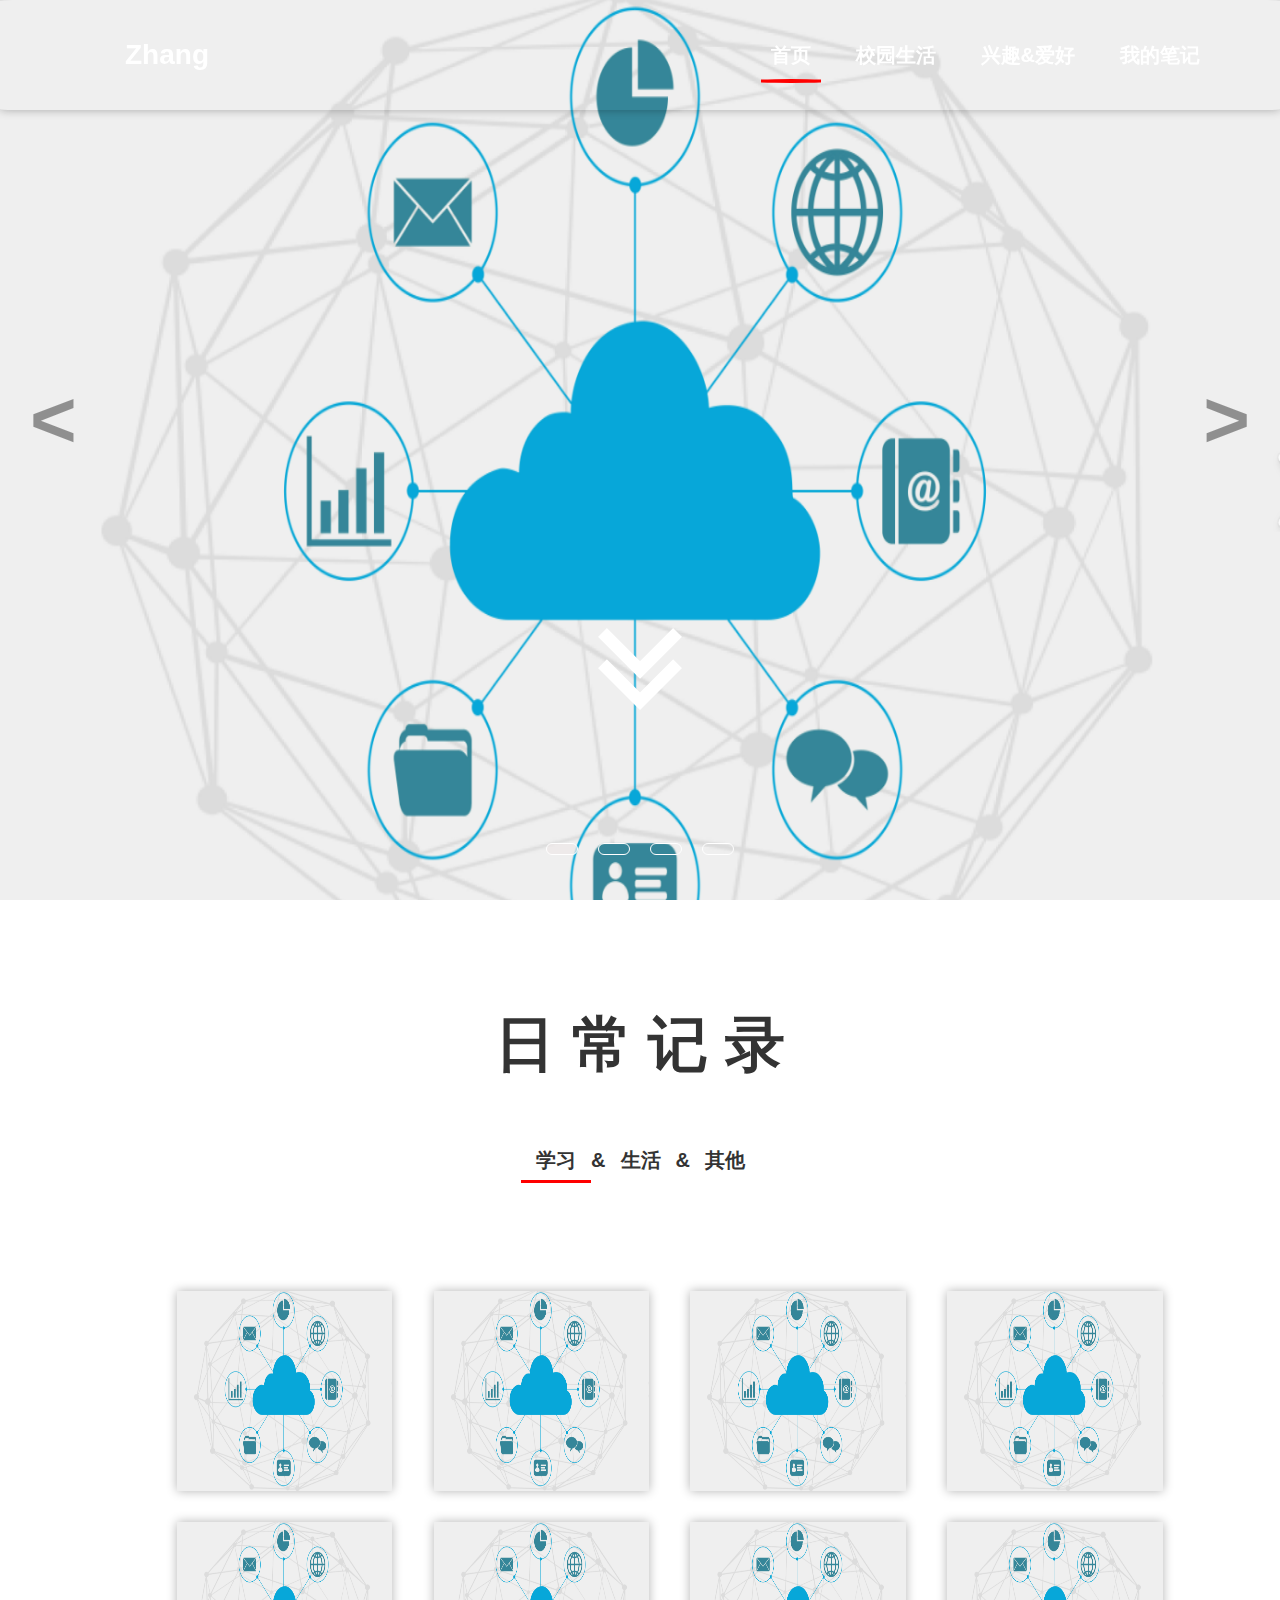
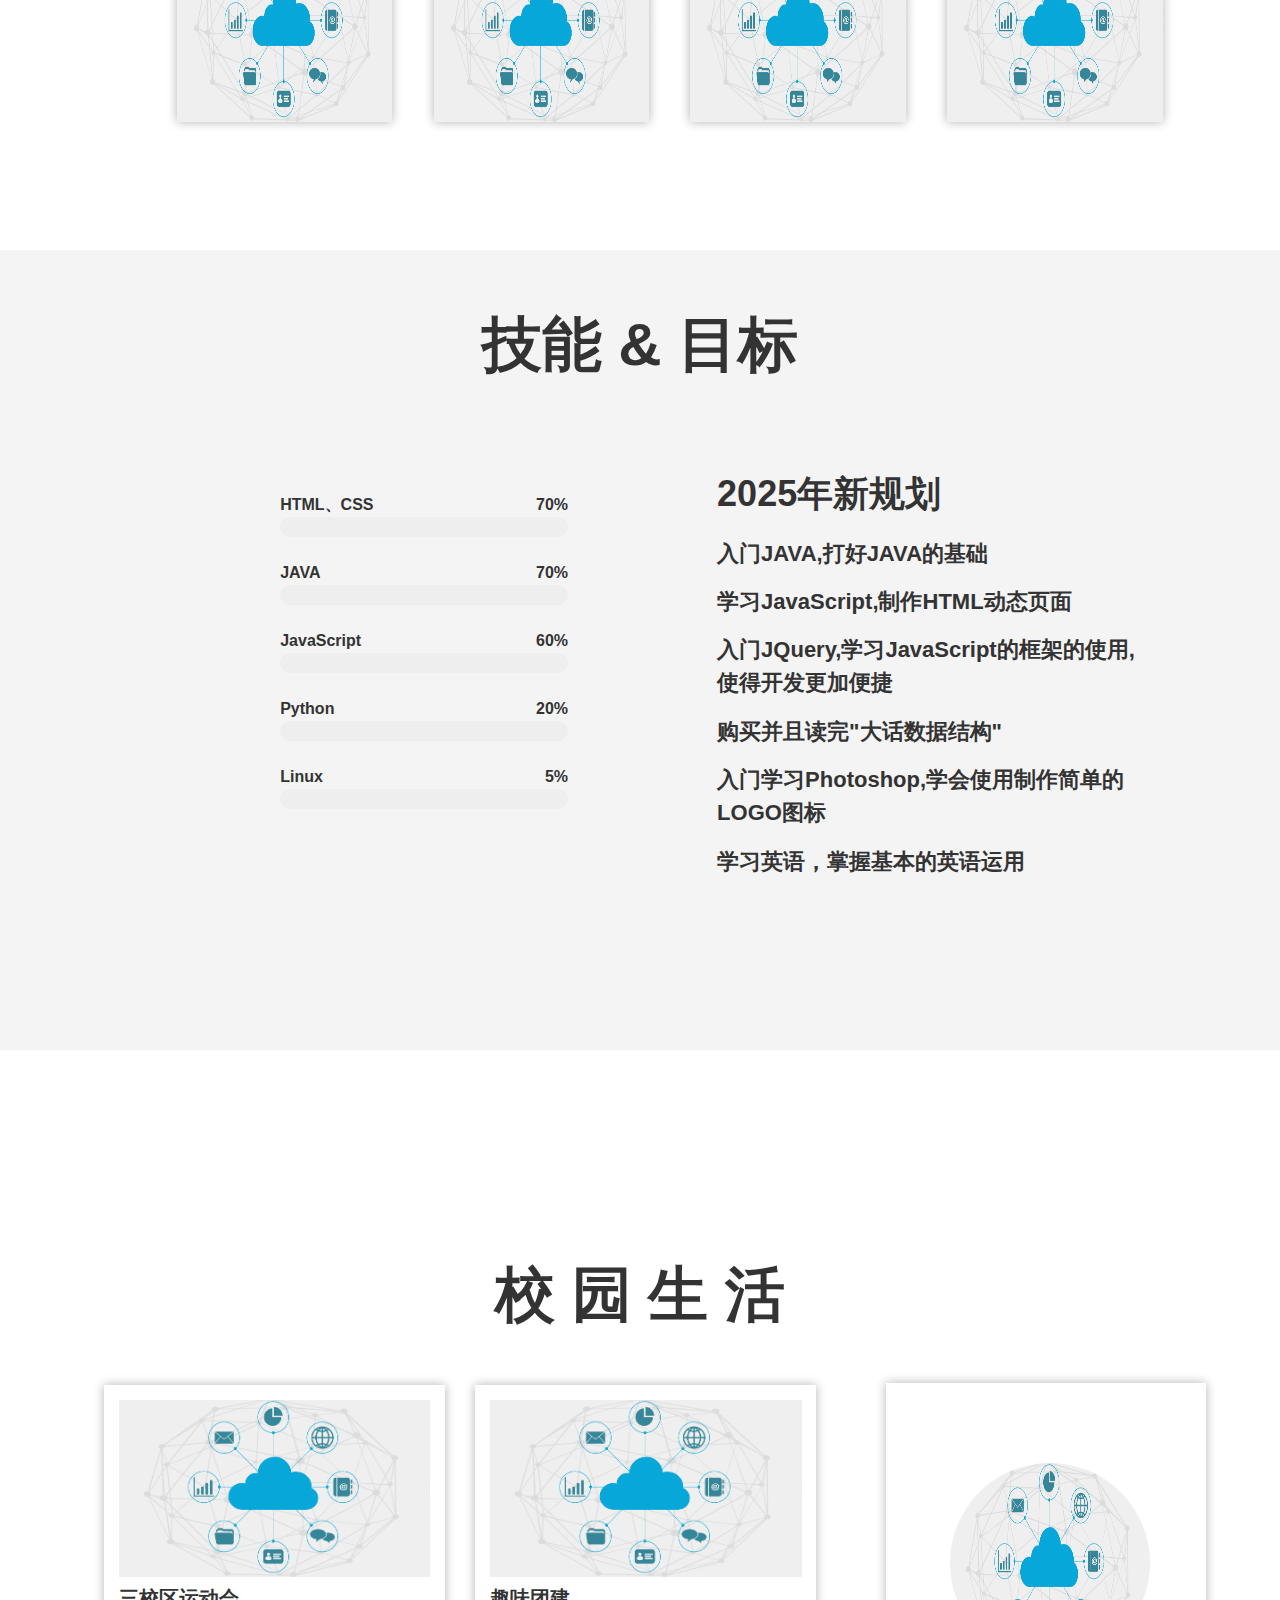
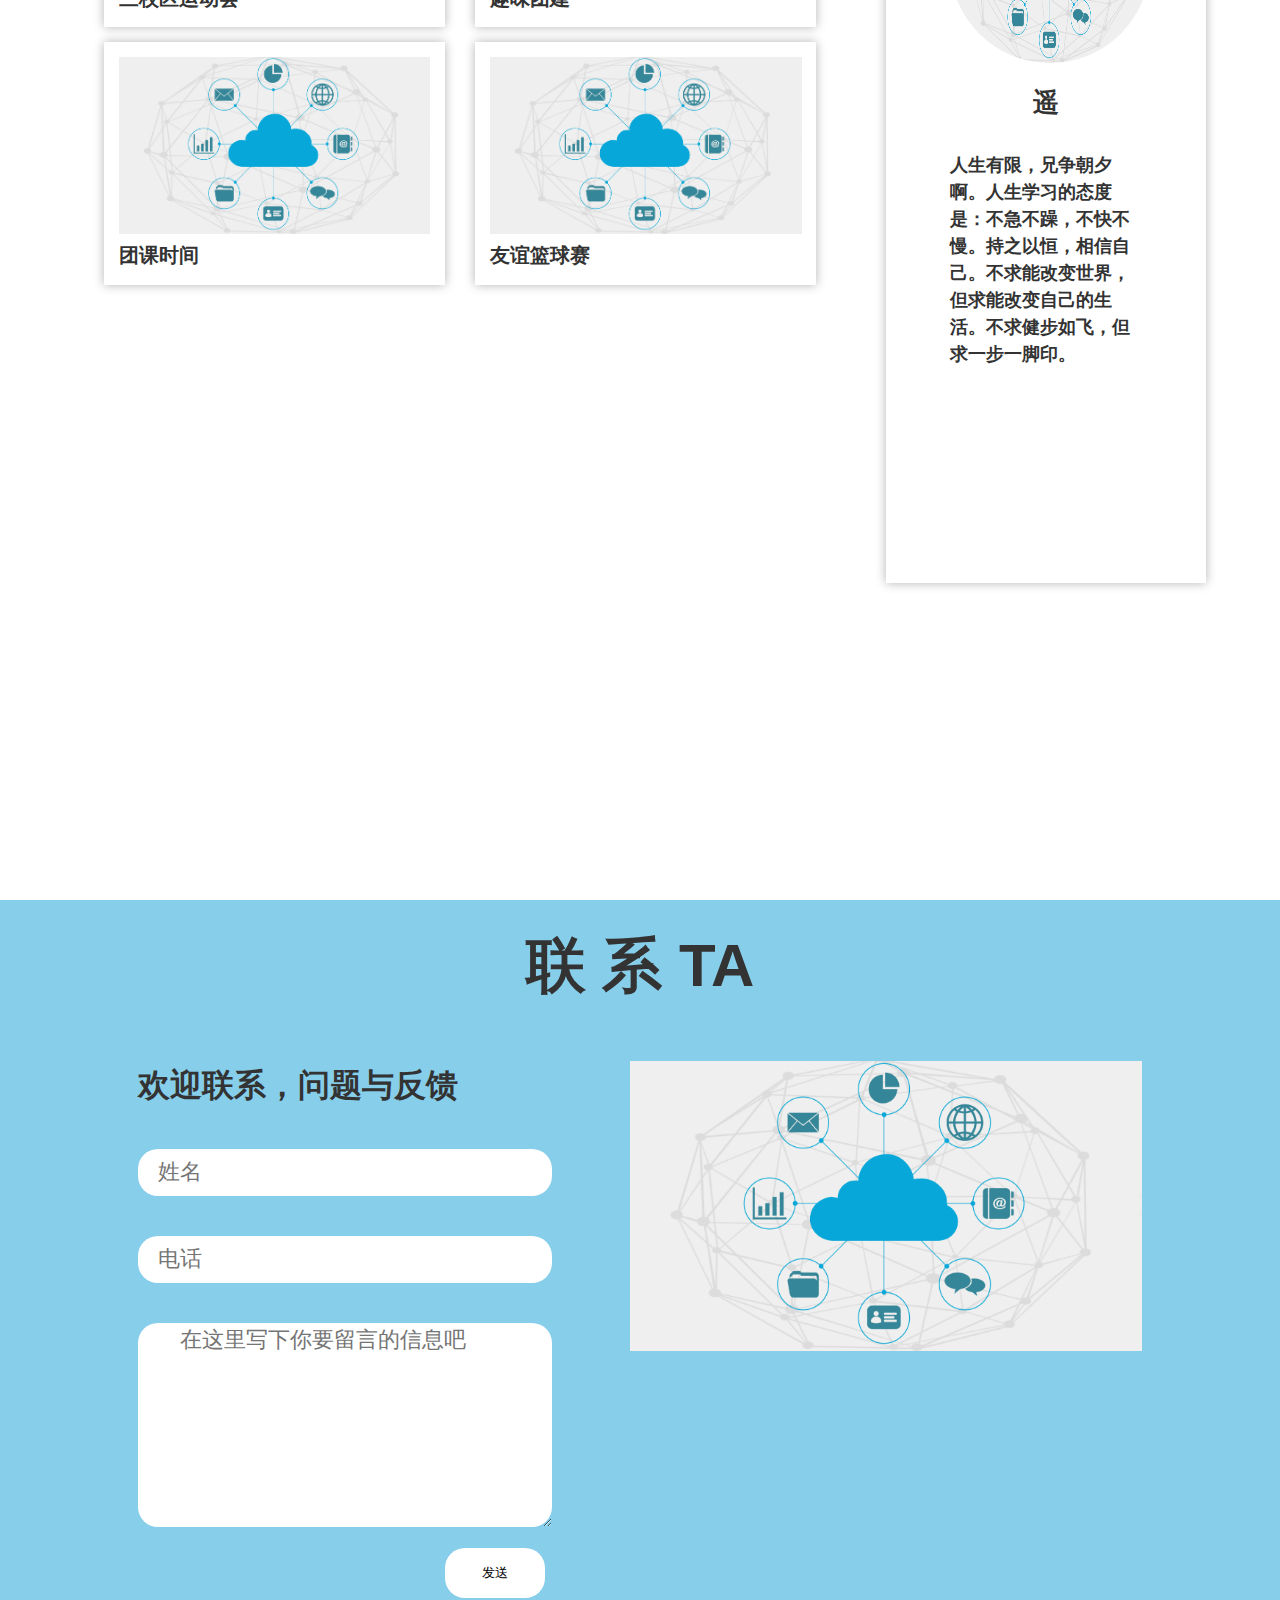
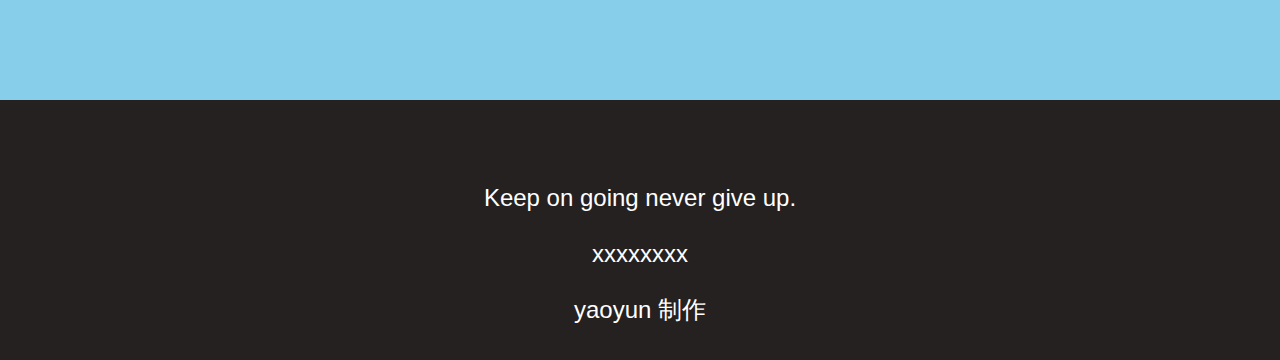
<file: index.html>
<!DOCTYPE html>
<html lang="en">

<head>
    <meta charset="UTF-8">
    <meta http-equiv="X-UA-Compatible" content="IE=edge">
    <meta name="viewport" content="width=device-width, initial-scale=1.0">
    <!-- 引入重置样式表 -->
    <link rel="stylesheet" href="./css/reset.css">
    <!-- 引入公共的样式表 -->
    <link rel="stylesheet" href="./css/base.css">
    <!-- 引入当前页面的样式表 -->
    <link rel="stylesheet" href="./css/index.css">
    <title>个人博客</title>

    <link rel="icon" href="./favicon.ico">

</head>

<body>


    <!-- 头部导航栏 -->
    <div class="topbar-wrapper">
        <div class="topbar clearfix">

            <!-- 左侧文字logo -->
            <div class="logo">
                <h1 id="logotitle">Zhang</h1>
            </div>

            <!-- 右侧菜单 -->
            <ul class="right-menu" id="right-menu">
                <li><a class="ap" href="#">首页
                        <p class="active"></p>
                    </a>
                </li>
                <li><a href="./schoolLife.html" class="ap">校园生活</a>
                    <p></p>
                </li>
                <li><a href="./interest.html" class="ap">兴趣&爱好</a>
                    <p></p>
                </li>
                <li><a href="./notes.html" class="ap">我的笔记</a>
                    <p></p>
                </li>
            </ul>

        </div>

    </div>

    <!-- 轮播图 -->
    <!-- top_img banner -->
    <div id="banner">
        <div id="showdiv">
            <img src="img/1.jpg" class="bk_img" />
            <img src="img/1.jpg" class="bk_img" />
            <img src="img/1.jpg" class="bk_img" />
            <img src="img/1.jpg" class="bk_img" />
        </div>

        <p class="left">
            < </p>
                <p class="right"> > </p>
                <ul>
                    <li class="li_bk"></li>
                    <li></li>
                    <li></li>
                    <li></li>

                </ul>

                <!-- 导航箭头 -->
                <div class="down">
                </div>
    </div>


    <!-- 日常记录 -->
    <div class="about-me w">
        <h2>日 常 记 录</h2>
        <ul id="tab" class="clearfix">
            <li id="tab1" class="line-active" value="1">学习</li>
            <li style="width: auto;">&</li>
            <li id="tab2" value="2">生活</li>
            <li style="width: auto;">&</li>
            <li id="tab3" value="3">其他</li>
        </ul>

        <div id="container">
            <div id="content1">
                <ul class="imgs">
                    <li><a href="./schoolLife.html"><img src="img/1.jpg" alt="" srcset=""></a></li>
                    <li><a href="./schoolLife.html"><img src="img/1.jpg" alt="" srcset=""></a></li>
                    <li><a href="./schoolLife.html"><img src="img/1.jpg" alt="" srcset=""></a></li>
                    <li><a href="./schoolLife.html"><img src="img/1.jpg"alt="" srcset=""></a></li>
                    <li><a href="./schoolLife.html"><img src="img/1.jpg" alt="" srcset=""></a></li>
                    <li><a href="./schoolLife.html"><img src="img/1.jpg" alt="" srcset=""></a></li>
                    <li><a href="./schoolLife.html"><img src="img/1.jpg" alt="" srcset=""></a></li>
                    <li><a href="./schoolLife.html"><img src="img/1.jpg" alt="" srcset=""></a></li>
                </ul>
            </div>
            <div id="content2" style="display: none">
                <ul class="imgs">
                    <li><a href="./schoolLife.html"><img src="img/1.jpg" alt="" srcset=""></a></li>
                    <li><a href="./schoolLife.html"><img src="img/1.jpg" alt="" srcset=""></a></li>
                    <li><a href="./schoolLife.html"><img src="img/1.jpg" alt="" srcset=""></a></li>
                    <li><a href="./schoolLife.html"><img src="img/1.jpg" alt="" srcset=""></a></li>
                    <li><a href="./schoolLife.html"><img src="img/1.jpg" alt="" srcset=""></a></li>
                    <li><a href="./schoolLife.html"><img src="img/1.jpg" alt="" srcset=""></a></li>
                    <li><a href="./schoolLife.html"><img src="img/1.jpg" alt="" srcset=""></a></li>
                    <li><a href="./schoolLife.html"><img src="img/1.jpg" alt="" srcset=""></a></li>
                </ul>
            </div>
            <div id="content3" style="display: none">
                <ul class="imgs">
                    <li><a href="./schoolLife.html"><img src="img/1.jpg" alt="" srcset=""></a></li>
                    <li><a href="./schoolLife.html"><img src="img/1.jpg" alt="" srcset=""></a></li>
                    <li><a href="./schoolLife.html"><img src="img/1.jpg" alt="" srcset=""></a></li>
                    <li><a href="./schoolLife.html"><img src="img/1.jpg" alt="" srcset=""></a></li>
                    <li><a href="./schoolLife.html"><img src="img/1.jpg" alt="" srcset=""></a></li>
                    <li><a href="./schoolLife.html"><img src="img/1.jpg" alt="" srcset=""></a></li>
                    <li><a href="./schoolLife.html"><img src="img/1.jpg" alt="" srcset=""></a></li>
                    <li><a href="./schoolLife.html"><img src="img/1.jpg" alt="" srcset=""></a></li>
                </ul>
            </div>
        </div>

    </div>

    <!-- 技能与目标 -->

    <div class="Skills-and-Goals w clearfix">
        <h2>技能 & 目标</h2>

        <!-- 技能区 -->
        <div class="Skills">
            <ul>
                <li>
                    <div class="skill-info">
                        <span>HTML、CSS</span>
                        <span>70%</span>
                    </div>
                    <div class="g-container">
                        <div class="g-progress g-progress1"></div>
                    </div>
                </li>
                <li>
                    <div class="skill-info">
                        <span>JAVA</span>
                        <span>70%</span>
                    </div>
                    <div class="g-container">
                        <div class="g-progress g-progress2"></div>
                    </div>
                </li>
                <li>
                    <div class="skill-info">
                        <span>JavaScript</span>
                        <span>60%</span>
                    </div>
                    <div class="g-container">
                        <div class="g-progress g-progress3"></div>
                    </div>
                </li>
                <li>
                    <div class="skill-info">
                        <span>Python</span>
                        <span>20%</span>
                    </div>
                    <div class="g-container">
                        <div class="g-progress g-progress4"></div>
                    </div>
                </li>
                <li>
                    <div class="skill-info">
                        <span>Linux</span>
                        <span>5%</span>
                    </div>
                    <div class="g-container">
                        <div class="g-progress g-progress5"></div>
                    </div>
                </li>
            </ul>
        </div>

        <!-- 规划区 -->
        <div class="Goals">

            <h3>2025年新规划</h3>

            <p>入门JAVA,打好JAVA的基础</p>
            <p>学习JavaScript,制作HTML动态页面</p>
            <p>入门JQuery,学习JavaScript的框架的使用,使得开发更加便捷</p>
            <p>购买并且读完"大话数据结构"</p>
            <p>入门学习Photoshop,学会使用制作简单的LOGO图标</p>
            <p>学习英语，掌握基本的英语运用</p>
        </div>
    </div>


    <!-- 学校生活 -->
    <div class="School-Life w">
        <h2>校 园 生 活</h2>

        <!-- 左侧展示 -->
        <div class="left">
            <ul class="clearfix">
                <li><a href="./schoolLife.html">
                        <div class="left-img">
                            <img style="width: 100%;" src="img/1.jpg" alt="" srcset="">
                        </div>
                        <div class="left-info">
                            <h4>三校区运动会 </h4>
                        </div>
                    </a></li>

                <li><a href="./schoolLife.html">
                        <div class="left-img">
                            <img style="width: 100%;" src="img/1.jpg" alt="" srcset="">
                        </div>
                        <div class="left-info">
                            <h4>趣味团建 </h4>
                        </div>
                    </a></li>

                <li><a href="./schoolLife.html">
                        <div class="left-img">
                            <img style="width: 100%;" src="img/1.jpg" alt="" srcset="">
                        </div>
                        <div class="left-info">
                            <h4>团课时间 </h4>
                        </div>
                    </a></li>

                <li><a href="./schoolLife.html">
                        <div class="left-img">
                            <img style="width: 100%;" src="img/1.jpg" alt="" srcset="">
                        </div>
                        <div class="left-info">
                            <h4>友谊篮球赛 </h4>
                        </div>
                    </a></li>
            </ul>
        </div>

        <!-- 右侧展示 -->
        <div class="right">
            <!-- 个人信息 -->
            <div class="info">
                <div class="img">
                    <img src="img/1.jpg" alt="">
                </div>

                <div class="desc">

                    <h4>遥 </h4>
                    <p>人生有限，兄争朝夕啊。人生学习的态度是：不急不躁，不快不慢。持之以恒，相信自己。不求能改变世界，但求能改变自己的生活。不求健步如飞，但求一步一脚印。</p>
                </div>

            </div>


        </div>
    </div>

    <!-- 底部 -->

    <div class="footer w">
        <h2>联 系 TA</h2>
        <div class="left">

            <h4>
                欢迎联系，问题与反馈
            </h4>

            <input id="name" placeholder="   姓名">
            <input id="phone" placeholder="   电话">

            <textarea name="" id="txt" cols="20" rows="8" placeholder="   在这里写下你要留言的信息吧"></textarea>

            <button style=" cursor: pointer;" type="submit" onclick="submit()">发送</button>



            <div>

            </div>
        </div>


        <div class="right">
            <img src="img/1.jpg" alt="">
        </div>





    </div>

    <!-- 版权 -->
    <div class="banquan">

        <p>Keep on going never give up.</p>
        <p>xxxxxxxx</p>
        <p>yaoyun 制作</p>



    </div>


    <script type="text/javascript" src="js/jquery-1.10.1.js"></script>
    <script type="text/javascript" src="js/banner.js"></script>
    <script type="text/javascript" src="js/aboutMe.js"></script>
    <script type="text/javascript" src="js/Skills.js"></script>
    <script type="text/javascript" src="js/topbar.js"></script>

    <script>
        // 提交反馈事件
        function submit() {
            var name = $("#name").val()
            var phone = $("#phone").val()
            var txt = $("#txt").val()

            if (!name) {
                alert("请输入姓名")
                return
            }
            if (!phone) {
                alert("请输入手机号")
                return

            }
            if (!txt) {
                alert("请输入反馈内容")
                return

            }

            alert("提交成功，感谢您的反馈")
            return false
        }
    </script>

</body>

</html>
</file>
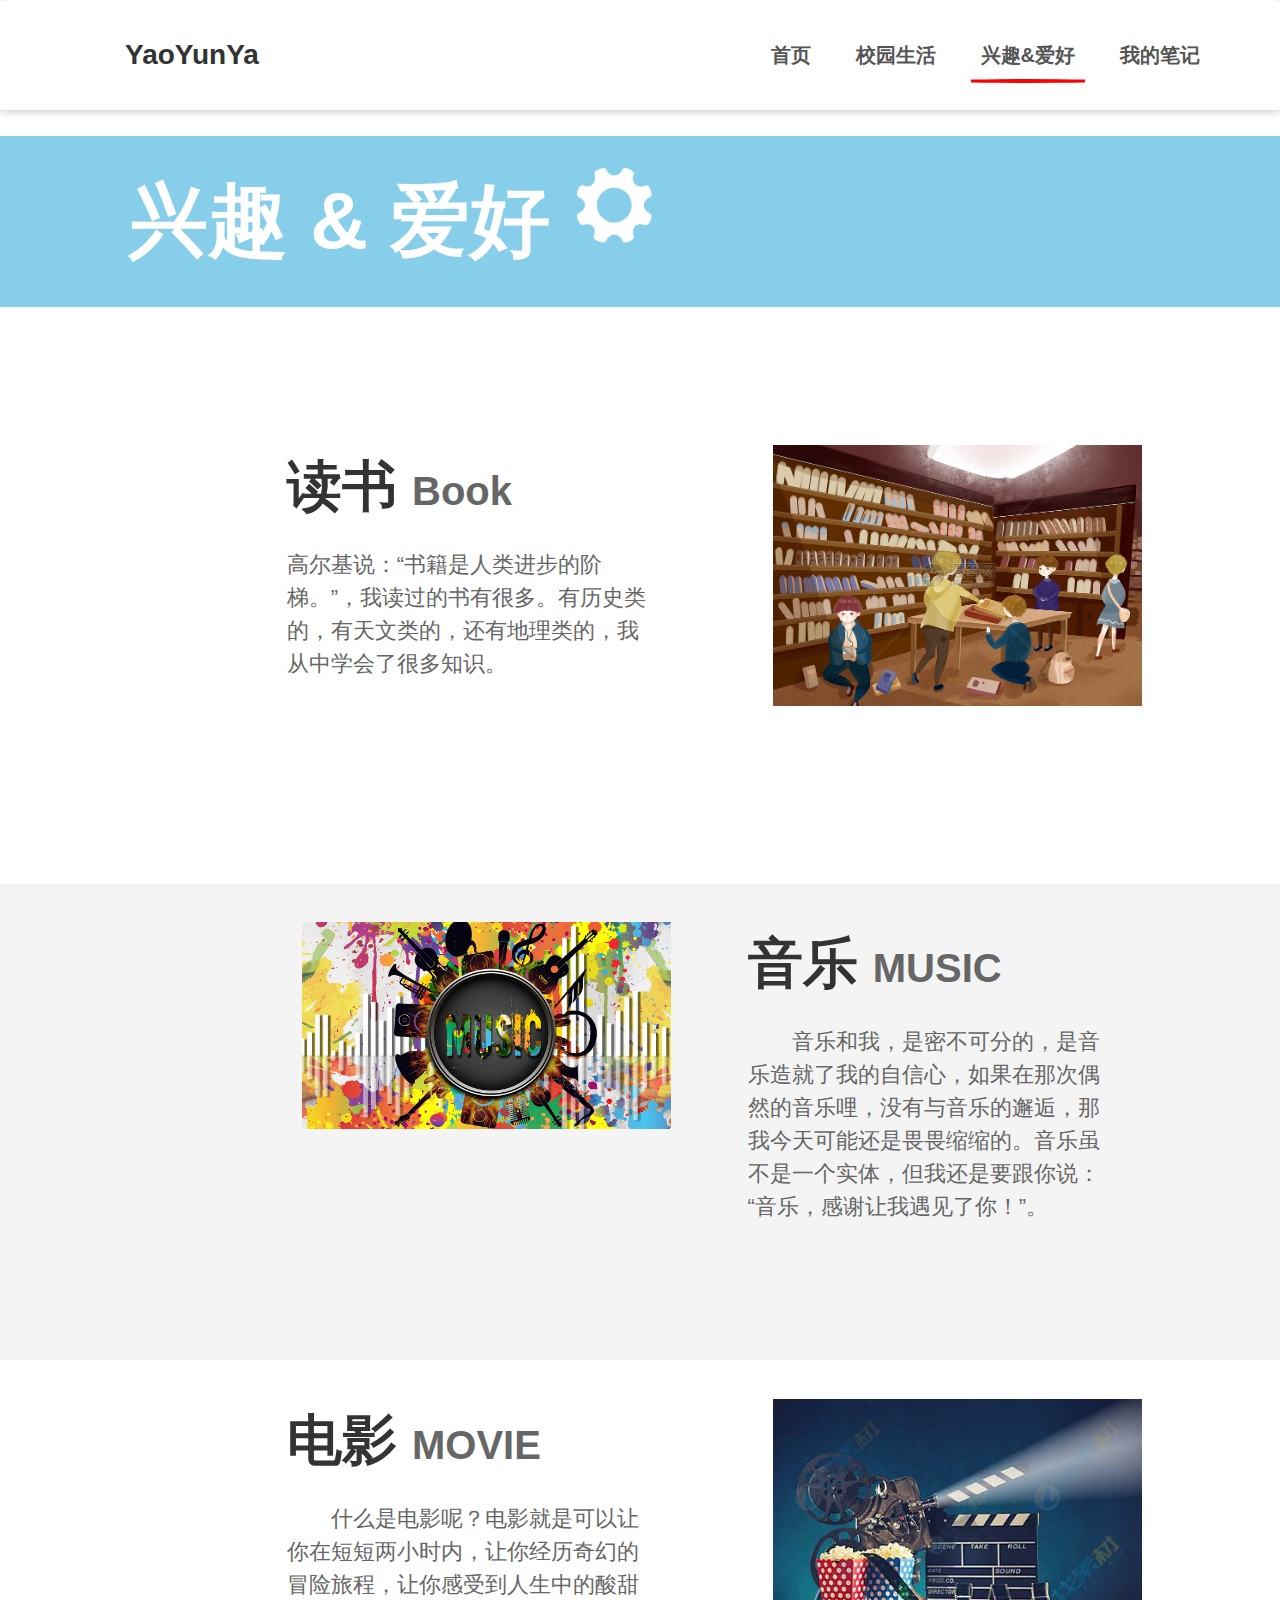
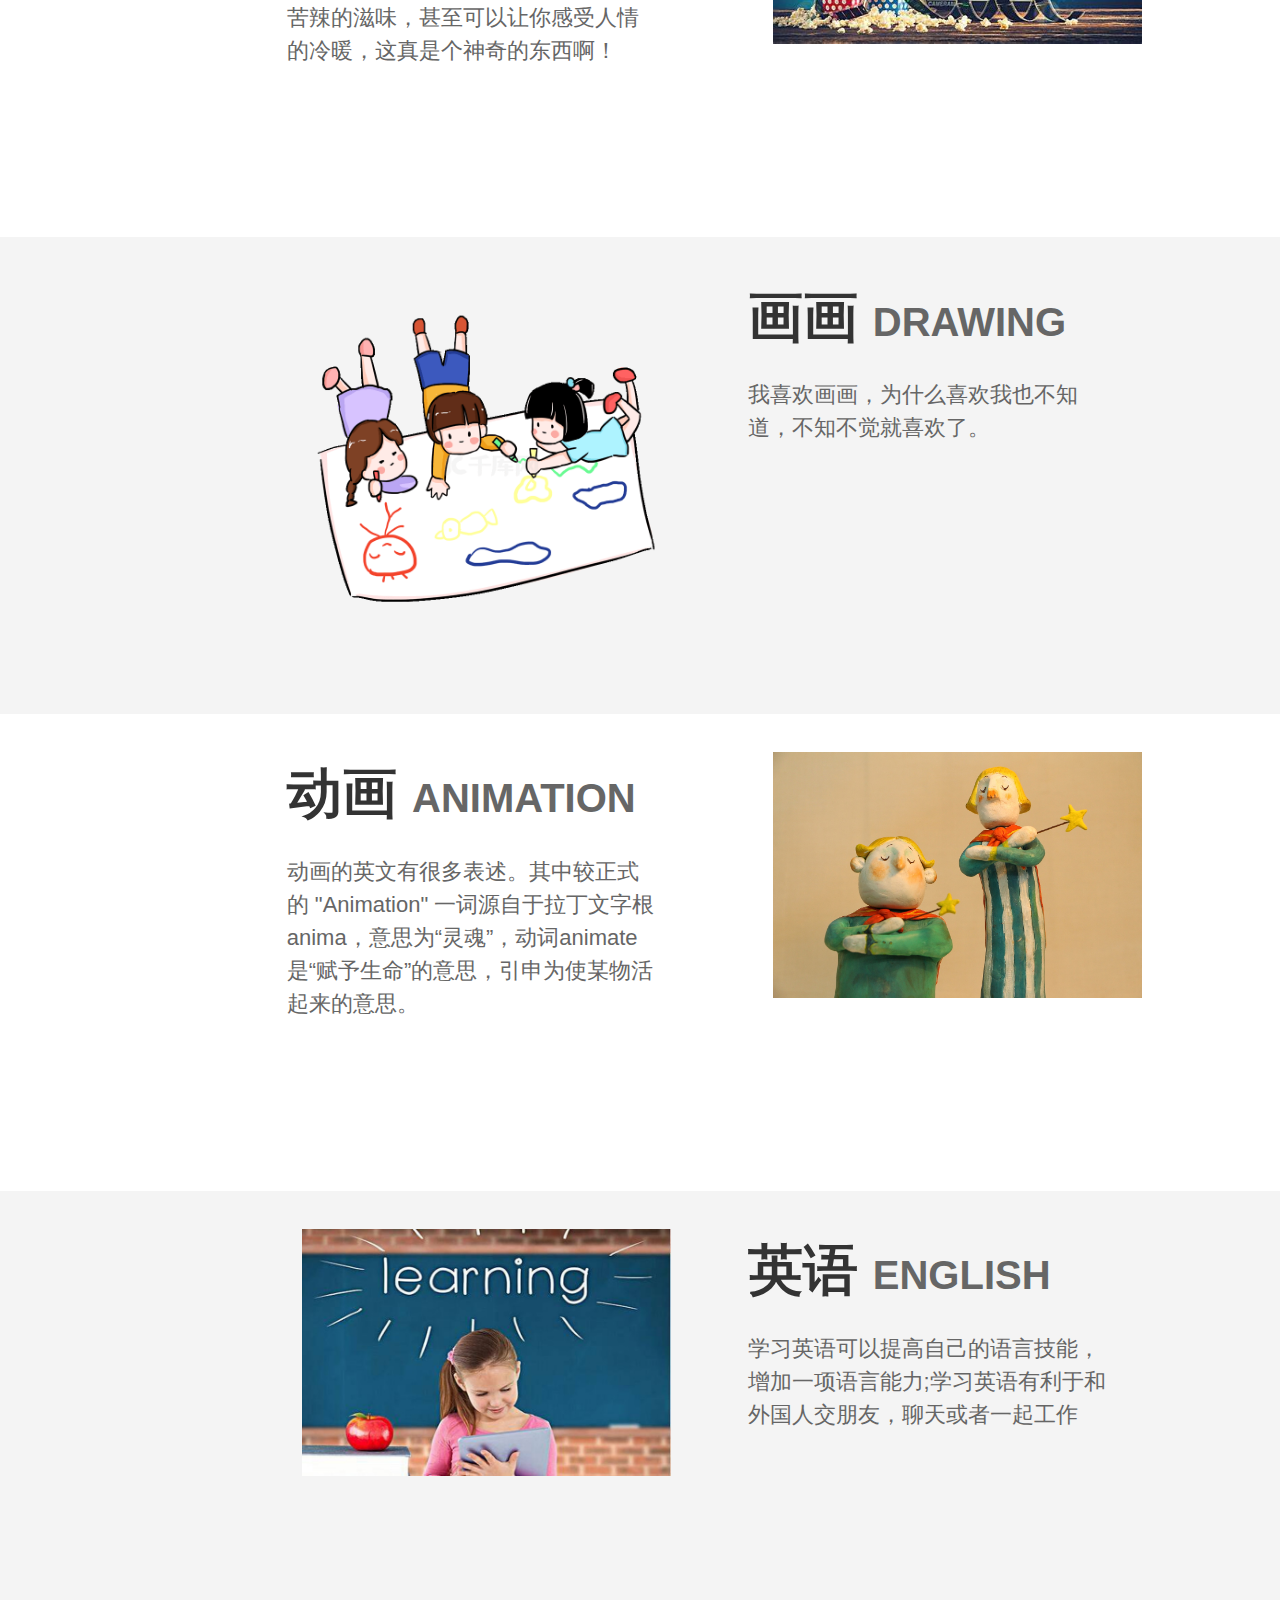
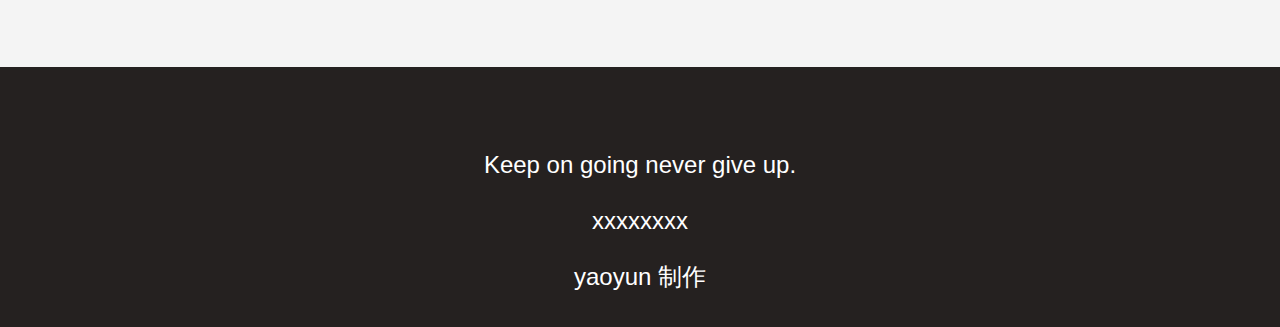
<file: interest.html>
<!DOCTYPE html>
<html lang="en">
<head>
    <meta charset="UTF-8">
    <meta http-equiv="X-UA-Compatible" content="IE=edge">
    <meta name="viewport" content="width=device-width, initial-scale=1.0">
    <title>兴趣爱好</title>
        <!-- 引入重置样式表 -->
        <link rel="stylesheet" href="./css/reset.css">
        <!-- 引入公共的样式表 -->
        <link rel="stylesheet" href="./css/base.css">
        <!-- 引入当前页面的样式表 -->
        <link rel="stylesheet" href="./css/interest.css">
</head>
<body>
    <!-- 头部导航栏 -->
    <div class="topbar-wrapper">
        <div class="topbar clearfix">

            <!-- 左侧文字logo -->
            <div class="logo">
                <h1 id="logotitle">YaoYunYa</h1>
            </div>

            <!-- 右侧菜单 -->
            <ul class="right-menu" id="right-menu">
                <li><a class="ap" href="./index.html">首页
                    <p ></p>
                </a>
                </li>
                <li><a href="./schoolLife.html" class="ap">校园生活</a>
                    <p></p>
                </li>
                <li><a href="./interest.html" class="ap">兴趣&爱好</a>
                    <p class="active"></p>
                </li>
                <li><a href="./notes.html" class="ap">我的笔记</a>
                    <p></p>
                </li>
            </ul>

        </div>

    </div>


        <div class="title">

            <h2>兴趣 & 爱好 <div class="chilun"></div></h2>
        </div>

        <!-- 展示爱好 -->
        <ul class="show">
            <li class="clearfix" >
                <div class="title-wapper">
                    <h3>读书 <span>Book</span></h3>

                    <p>高尔基说：“书籍是人类进步的阶梯。”，我读过的书有很多。有历史类的，有天文类的，还有地理类的，我从中学会了很多知识。</p>
                </div>

                <div class="img-wapper">
                    <img src="./img/interest/readBook.jpg" alt="">
                </div>
            </li>

            <li class="clearfix" >
                <div class="img-wapper">
                    <img src="./img/interest/music.jpg" alt="">
                </div>

                <div class="title-wapper">
                    <h3>音乐 <span>MUSIC</span></h3>

                    <p>　　音乐和我，是密不可分的，是音乐造就了我的自信心，如果在那次偶然的音乐哩，没有与音乐的邂逅，那我今天可能还是畏畏缩缩的。音乐虽不是一个实体，但我还是要跟你说：“音乐，感谢让我遇见了你！”。</p>
                </div>


            </li>

            <li class="clearfix">
                <div class="title-wapper">
                    <h3>电影 <span>MOVIE</span></h3>

                    <p>　　什么是电影呢？电影就是可以让你在短短两小时内，让你经历奇幻的冒险旅程，让你感受到人生中的酸甜苦辣的滋味，甚至可以让你感受人情的冷暖，这真是个神奇的东西啊！</p>
                </div>

                <div class="img-wapper">
                    <img src="./img/interest/movie.jpg" alt="">
                </div>
            </li>

            <li class="clearfix">
                <div class="img-wapper">
                    <img src="./img/interest/DRAWING.gif" alt="">
                </div>

                <div class="title-wapper">
                    <h3>画画 <span>DRAWING</span></h3>

                    <p>我喜欢画画，为什么喜欢我也不知道，不知不觉就喜欢了。</p>
                </div>


            </li>

            
            <li class="clearfix">
                <div class="title-wapper">
                    <h3>动画 <span>ANIMATION</span></h3>

                    <p>动画的英文有很多表述。其中较正式的 "Animation" 一词源自于拉丁文字根anima，意思为“灵魂”，动词animate是“赋予生命”的意思，引申为使某物活起来的意思。</p>
                </div>

                <div class="img-wapper">
                    <img src="./img/interest/ANIMATION.jpg" alt="">
                </div>
            </li>

            <li class="clearfix">
                <div class="img-wapper">
                    <img src="./img/interest/ENGLISH.jpg" alt="">
                </div>

                <div class="title-wapper">
                    <h3>英语 <span>ENGLISH</span></h3>

                    <p>学习英语可以提高自己的语言技能，增加一项语言能力;学习英语有利于和外国人交朋友，聊天或者一起工作</p>
                </div>


            </li>

        </ul>


        
<!-- 版权 -->
    <div class="banquan">

        <p>Keep on going never give up.</p>
        <p>xxxxxxxx</p>
        <p>yaoyun 制作</p>

    </div>
    
</body>
</html>
</file>
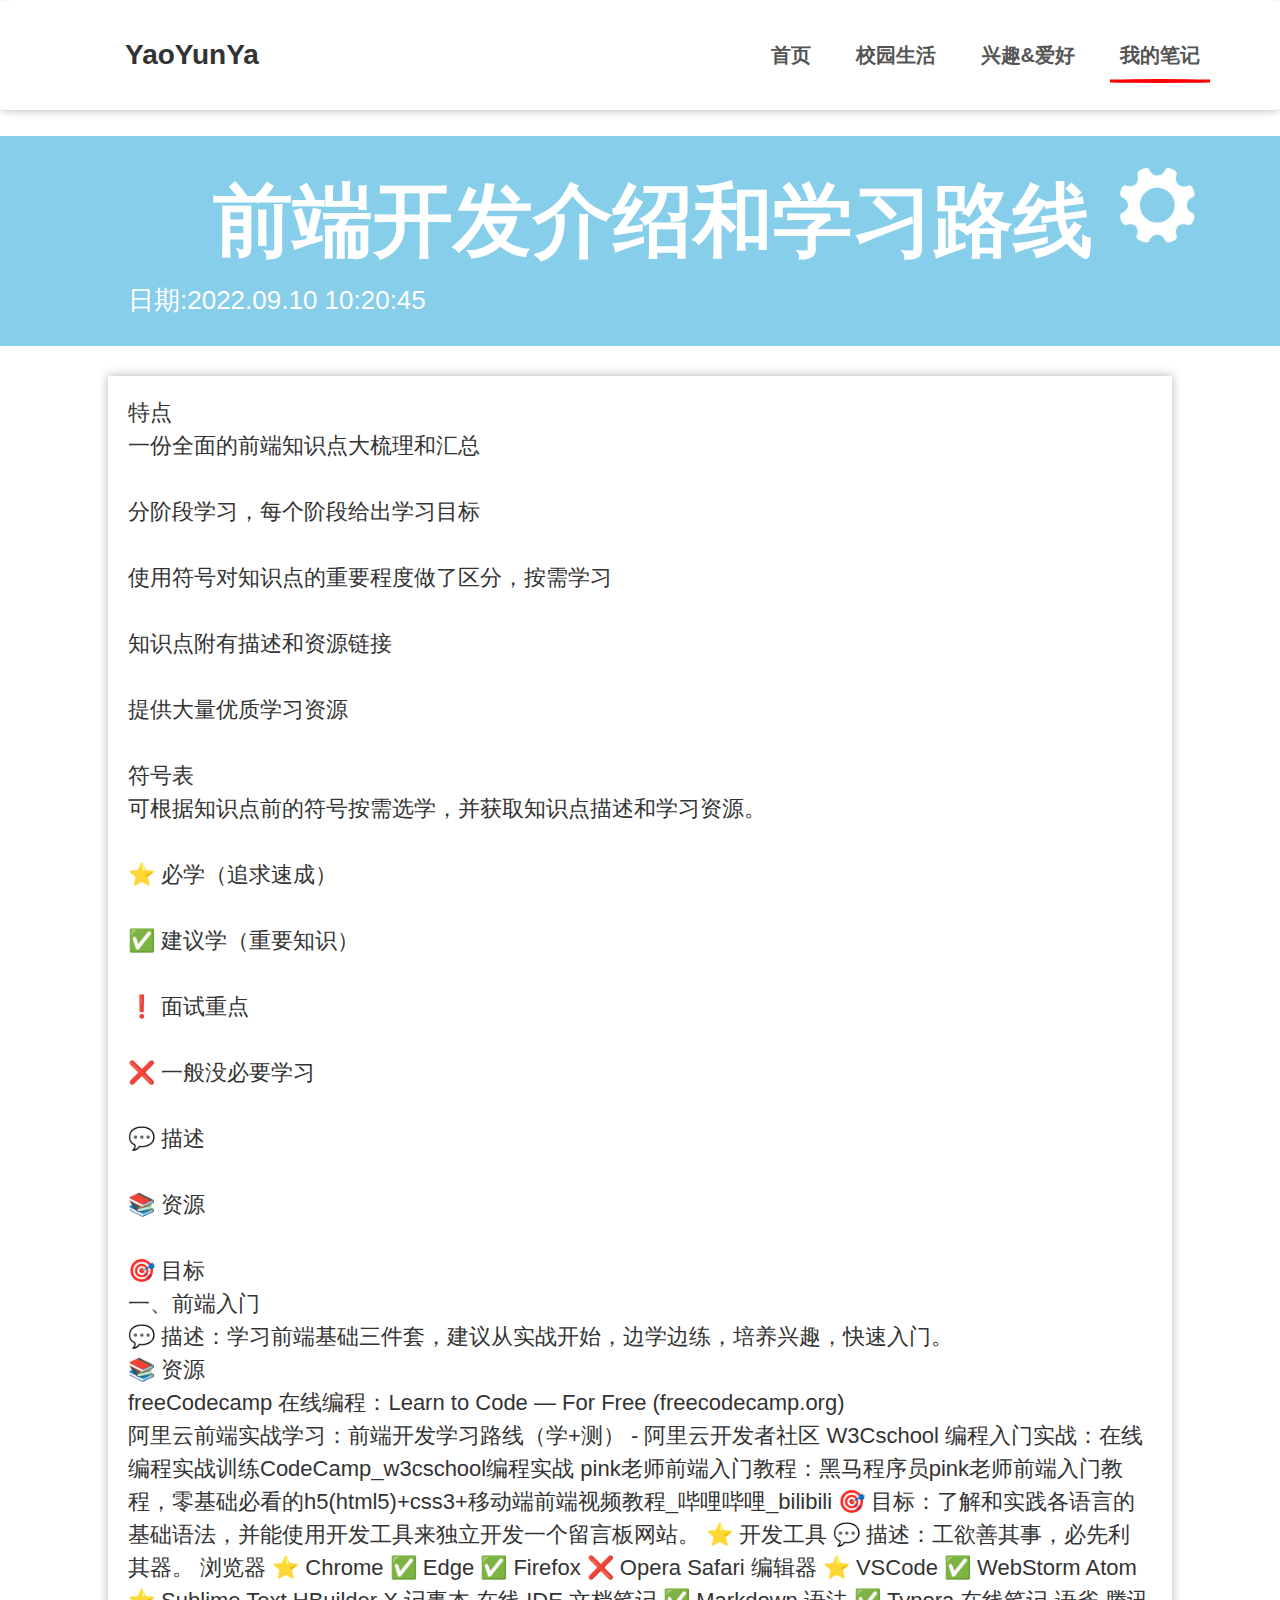
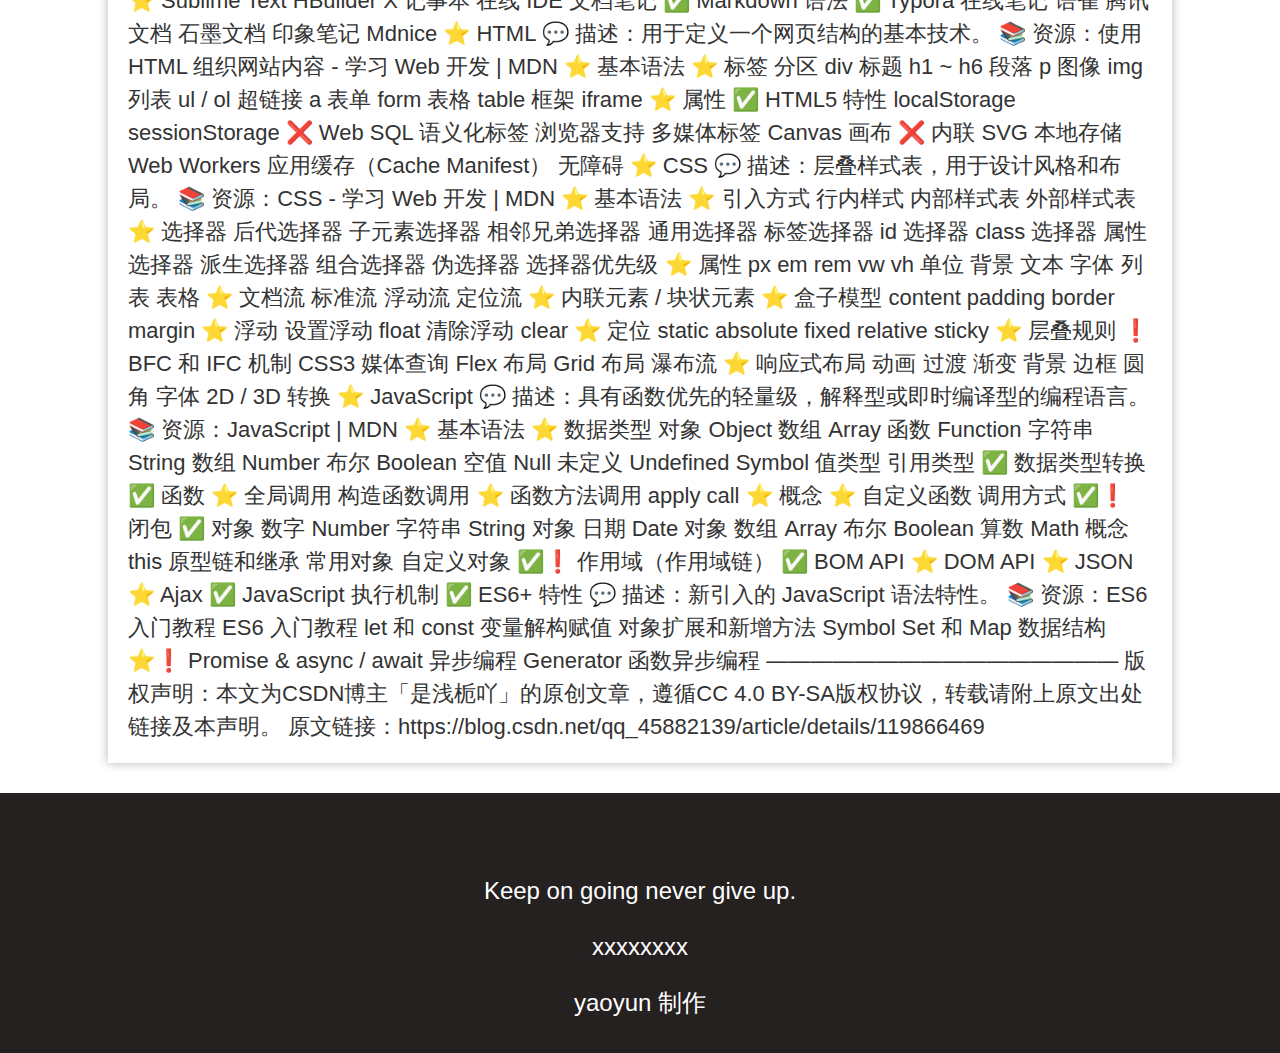
<file: note1.html>
<!DOCTYPE html>
<html lang="en">

<head>
    <meta charset="UTF-8">
    <meta http-equiv="X-UA-Compatible" content="IE=edge">
    <meta name="viewport" content="width=device-width, initial-scale=1.0">
    <title>详细笔记</title>
    <!-- 引入重置样式表 -->
    <link rel="stylesheet" href="./css/reset.css">
    <!-- 引入公共的样式表 -->
    <link rel="stylesheet" href="./css/base.css">
    <!-- 引入当前页面的样式表 -->
    <link rel="stylesheet" href="./css/notes.css">



    <style>

    </style>
</head>

<body>
    <!-- 头部导航栏 -->
    <div class="topbar-wrapper">
        <div class="topbar clearfix">

            <!-- 左侧文字logo -->
            <div class="logo">
                <h1 id="logotitle">YaoYunYa</h1>
            </div>

            <!-- 右侧菜单 -->
            <ul class="right-menu" id="right-menu">
                <li><a class="ap" href="./index.html">首页
                    <p ></p>
                </a>
                </li>
                <li><a href="./schoolLife.html" class="ap">校园生活</a>
                    <p></p>
                </li>
                <li><a href="./interest.html" class="ap">兴趣&爱好</a>
                    <p></p>
                </li>
                <li><a href="./notes.html" class="ap">我的笔记</a>
                    <p class="active"></p>
                </li>
            </ul>

        </div>

    </div>


    <div class="title">

        <h2 style="text-align: center;">前端开发介绍和学习路线 <div class="chilun"></div></h2>
        <h3 style="color: white; font-size: 26px;">日期:2022.09.10 10:20:45</h3>
    </div>
    <div style="width: 80%;margin: 30px auto;box-shadow: 0 0 10px rgba(0, 0, 0, 0.3); padding: 20px;">
        <span style="font-size: 22px;">
            特点<br>
            一份全面的前端知识点大梳理和汇总<br>
            <br>
            分阶段学习，每个阶段给出学习目标<br>
            <br>
            使用符号对知识点的重要程度做了区分，按需学习<br>
            <br>
            知识点附有描述和资源链接<br>
            <br>
            提供大量优质学习资源<br>
            <br>
            符号表<br>
            可根据知识点前的符号按需选学，并获取知识点描述和学习资源。<br>
            <br>
            ⭐️ 必学（追求速成）<br>
            <br>
            ✅ 建议学（重要知识）<br>
            <br>
            ❗ 面试重点<br>
            <br>
            ❌ 一般没必要学习<br>
            <br>
            💬 描述<br>
            <br>
            📚 资源<br>
            <br>
            🎯 目标<br>

            一、前端入门<br>
💬 描述：学习前端基础三件套，建议从实战开始，边学边练，培养兴趣，快速入门。
<br>
📚 资源<br>

freeCodecamp 在线编程：Learn to Code — For Free (freecodecamp.org)<br>

阿里云前端实战学习：前端开发学习路线（学+测） - 阿里云开发者社区

W3Cschool 编程入门实战：在线编程实战训练CodeCamp_w3cschool编程实战

pink老师前端入门教程：黑马程序员pink老师前端入门教程，零基础必看的h5(html5)+css3+移动端前端视频教程_哔哩哔哩_bilibili

🎯 目标：了解和实践各语言的基础语法，并能使用开发工具来独立开发一个留言板网站。

⭐️ 开发工具
💬 描述：工欲善其事，必先利其器。

浏览器

⭐️ Chrome

✅ Edge

✅ Firefox

❌ Opera

Safari

编辑器

⭐️ VSCode

✅ WebStorm

Atom

⭐️ Sublime Text

HBuilder X

记事本

在线 IDE

文档笔记

✅ Markdown 语法

✅ Typora

在线笔记

语雀

腾讯文档

石墨文档

印象笔记

Mdnice

⭐️ HTML
💬 描述：用于定义一个网页结构的基本技术。

📚 资源：使用 HTML 组织网站内容 - 学习 Web 开发 | MDN

⭐️ 基本语法

⭐️ 标签

分区 div

标题 h1 ~ h6

段落 p

图像 img

列表 ul / ol

超链接 a

表单 form

表格 table

框架 iframe

⭐️ 属性

✅ HTML5 特性

localStorage

sessionStorage

❌ Web SQL

语义化标签

浏览器支持

多媒体标签

Canvas 画布

❌ 内联 SVG

本地存储

Web Workers

应用缓存（Cache Manifest）

无障碍

⭐️ CSS
💬 描述：层叠样式表，用于设计风格和布局。

📚 资源：CSS - 学习 Web 开发 | MDN

⭐️ 基本语法

⭐️ 引入方式

行内样式

内部样式表

外部样式表

⭐️ 选择器

后代选择器

子元素选择器

相邻兄弟选择器

通用选择器

标签选择器

id 选择器

class 选择器

属性选择器

派生选择器

组合选择器

伪选择器

选择器优先级

⭐️ 属性

px

em

rem

vw

vh

单位

背景

文本

字体

列表

表格

⭐️ 文档流

标准流

浮动流

定位流

⭐️ 内联元素 / 块状元素

⭐️ 盒子模型

content

padding

border

margin

⭐️ 浮动

设置浮动 float

清除浮动 clear

⭐️ 定位

static

absolute

fixed

relative

sticky

⭐️ 层叠规则

❗ BFC 和 IFC 机制

CSS3

媒体查询

Flex 布局

Grid 布局

瀑布流

⭐️ 响应式布局

动画

过渡

渐变

背景

边框

圆角

字体

2D / 3D 转换

⭐️ JavaScript
💬 描述：具有函数优先的轻量级，解释型或即时编译型的编程语言。

📚 资源：JavaScript | MDN

⭐️ 基本语法

⭐️ 数据类型

对象 Object

数组 Array

函数 Function

字符串 String

数组 Number

布尔 Boolean

空值 Null

未定义 Undefined

Symbol

值类型

引用类型

✅ 数据类型转换

✅ 函数

⭐️ 全局调用

构造函数调用

⭐️ 函数方法调用

apply

call

⭐️ 概念

⭐️ 自定义函数

调用方式

✅❗ 闭包

✅ 对象

数字 Number

字符串 String 对象

日期 Date 对象

数组 Array

布尔 Boolean

算数 Math

概念

this

原型链和继承

常用对象

自定义对象

✅❗ 作用域（作用域链）

✅ BOM API

⭐️ DOM API

⭐️ JSON

⭐️ Ajax

✅ JavaScript 执行机制

✅ ES6+ 特性

💬 描述：新引入的 JavaScript 语法特性。

📚 资源：ES6 入门教程 ES6 入门教程

let 和 const

变量解构赋值

对象扩展和新增方法

Symbol

Set 和 Map 数据结构

⭐️❗ Promise & async / await 异步编程

Generator 函数异步编程
————————————————
版权声明：本文为CSDN博主「是浅栀吖」的原创文章，遵循CC 4.0 BY-SA版权协议，转载请附上原文出处链接及本声明。
原文链接：https://blog.csdn.net/qq_45882139/article/details/119866469
           
        </span>
    </div>







    <!-- 版权 -->
    <div class="banquan">

        <p>Keep on going never give up.</p>
        <p>xxxxxxxx</p>
        <p>yaoyun 制作</p>


    </div>

</body>

</html>
</file>
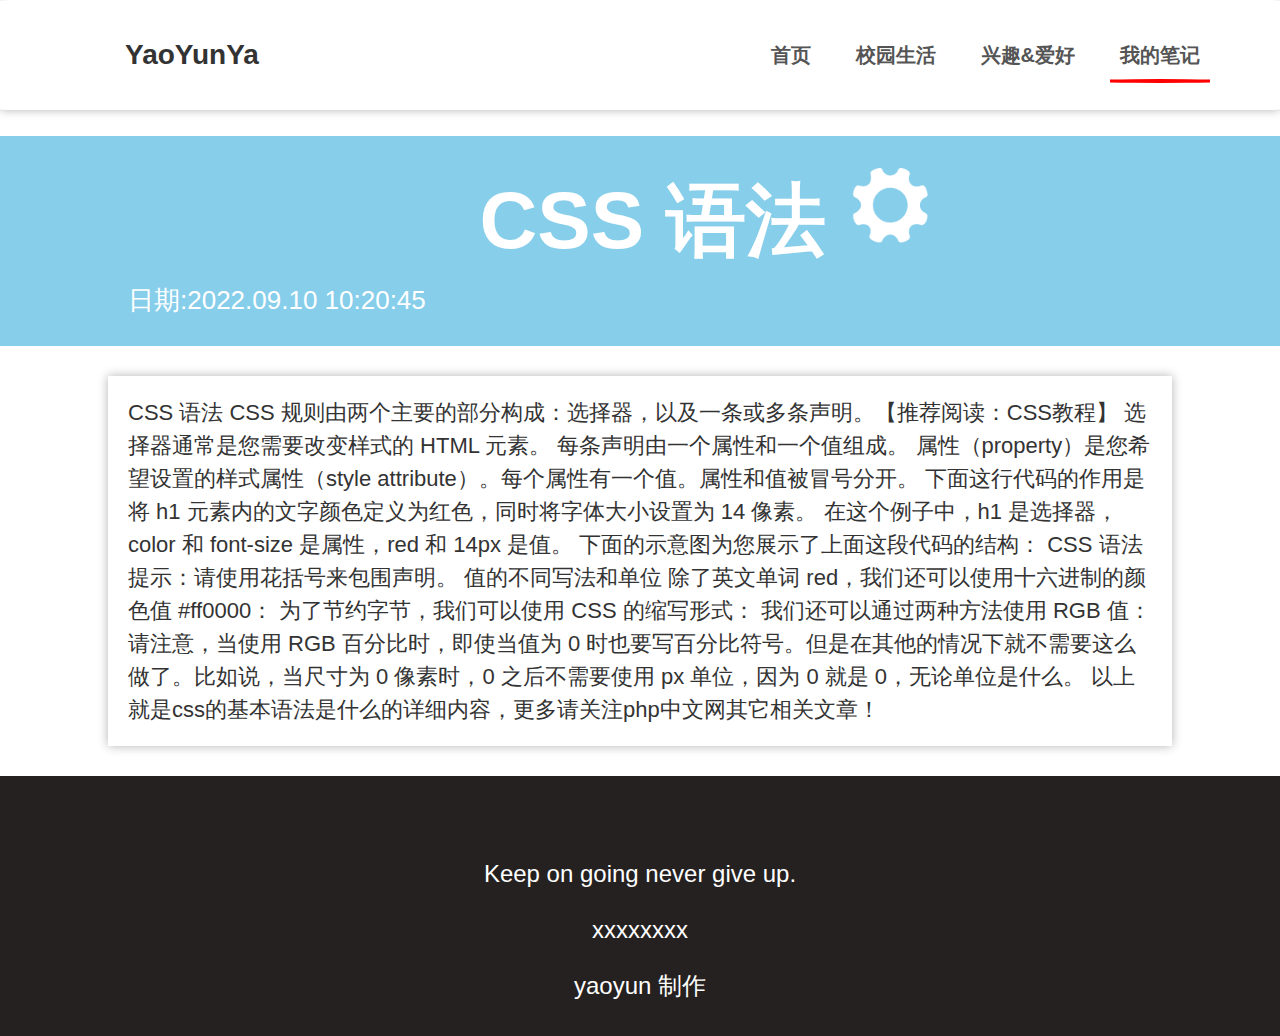
<file: note2.html>
<!DOCTYPE html>
<html lang="en">

<head>
    <meta charset="UTF-8">
    <meta http-equiv="X-UA-Compatible" content="IE=edge">
    <meta name="viewport" content="width=device-width, initial-scale=1.0">
    <title>详细笔记</title>
    <!-- 引入重置样式表 -->
    <link rel="stylesheet" href="./css/reset.css">
    <!-- 引入公共的样式表 -->
    <link rel="stylesheet" href="./css/base.css">
    <!-- 引入当前页面的样式表 -->
    <link rel="stylesheet" href="./css/notes.css">



    <style>

    </style>
</head>

<body>
    <!-- 头部导航栏 -->
    <div class="topbar-wrapper">
        <div class="topbar clearfix">

            <!-- 左侧文字logo -->
            <div class="logo">
                <h1 id="logotitle">YaoYunYa</h1>
            </div>

            <!-- 右侧菜单 -->
            <ul class="right-menu" id="right-menu">
                <li><a class="ap" href="./index.html">首页
                    <p ></p>
                </a>
                </li>
                <li><a href="./schoolLife.html" class="ap">校园生活</a>
                    <p></p>
                </li>
                <li><a href="./interest.html" class="ap">兴趣&爱好</a>
                    <p></p>
                </li>
                <li><a href="./notes.html" class="ap">我的笔记</a>
                    <p class="active"></p>
                </li>
            </ul>

        </div>

    </div>


    <div class="title">

        <h2 style="text-align: center;">CSS 语法 <div class="chilun"></div></h2>
        <h3 style="color: white; font-size: 26px;">日期:2022.09.10 10:20:45</h3>
    </div>
    <div style="width: 80%;margin: 30px auto;box-shadow: 0 0 10px rgba(0, 0, 0, 0.3); padding: 20px;">
        <span style="font-size: 22px;">
           

            CSS 语法

            CSS 规则由两个主要的部分构成：选择器，以及一条或多条声明。【推荐阅读：CSS教程】
            
            
            
            选择器通常是您需要改变样式的 HTML 元素。
            
            每条声明由一个属性和一个值组成。
            
            属性（property）是您希望设置的样式属性（style attribute）。每个属性有一个值。属性和值被冒号分开。
            
            
            
            下面这行代码的作用是将 h1 元素内的文字颜色定义为红色，同时将字体大小设置为 14 像素。
            
            在这个例子中，h1 是选择器，color 和 font-size 是属性，red 和 14px 是值。
            
            
            
            下面的示意图为您展示了上面这段代码的结构：
            
            CSS 语法
            
            提示：请使用花括号来包围声明。
            
            值的不同写法和单位
            
            除了英文单词 red，我们还可以使用十六进制的颜色值 #ff0000：
            
            
            
            为了节约字节，我们可以使用 CSS 的缩写形式：
            
            
            
            我们还可以通过两种方法使用 RGB 值：
            
            
            
            
            
            请注意，当使用 RGB 百分比时，即使当值为 0 时也要写百分比符号。但是在其他的情况下就不需要这么做了。比如说，当尺寸为 0 像素时，0 之后不需要使用 px 单位，因为 0 就是 0，无论单位是什么。
            
            以上就是css的基本语法是什么的详细内容，更多请关注php中文网其它相关文章！
           
        </span>
    </div>







    <!-- 版权 -->
    <div class="banquan">

        <p>Keep on going never give up.</p>
        <p>xxxxxxxx</p>
        <p>yaoyun 制作</p>



    </div>

</body>

</html>
</file>
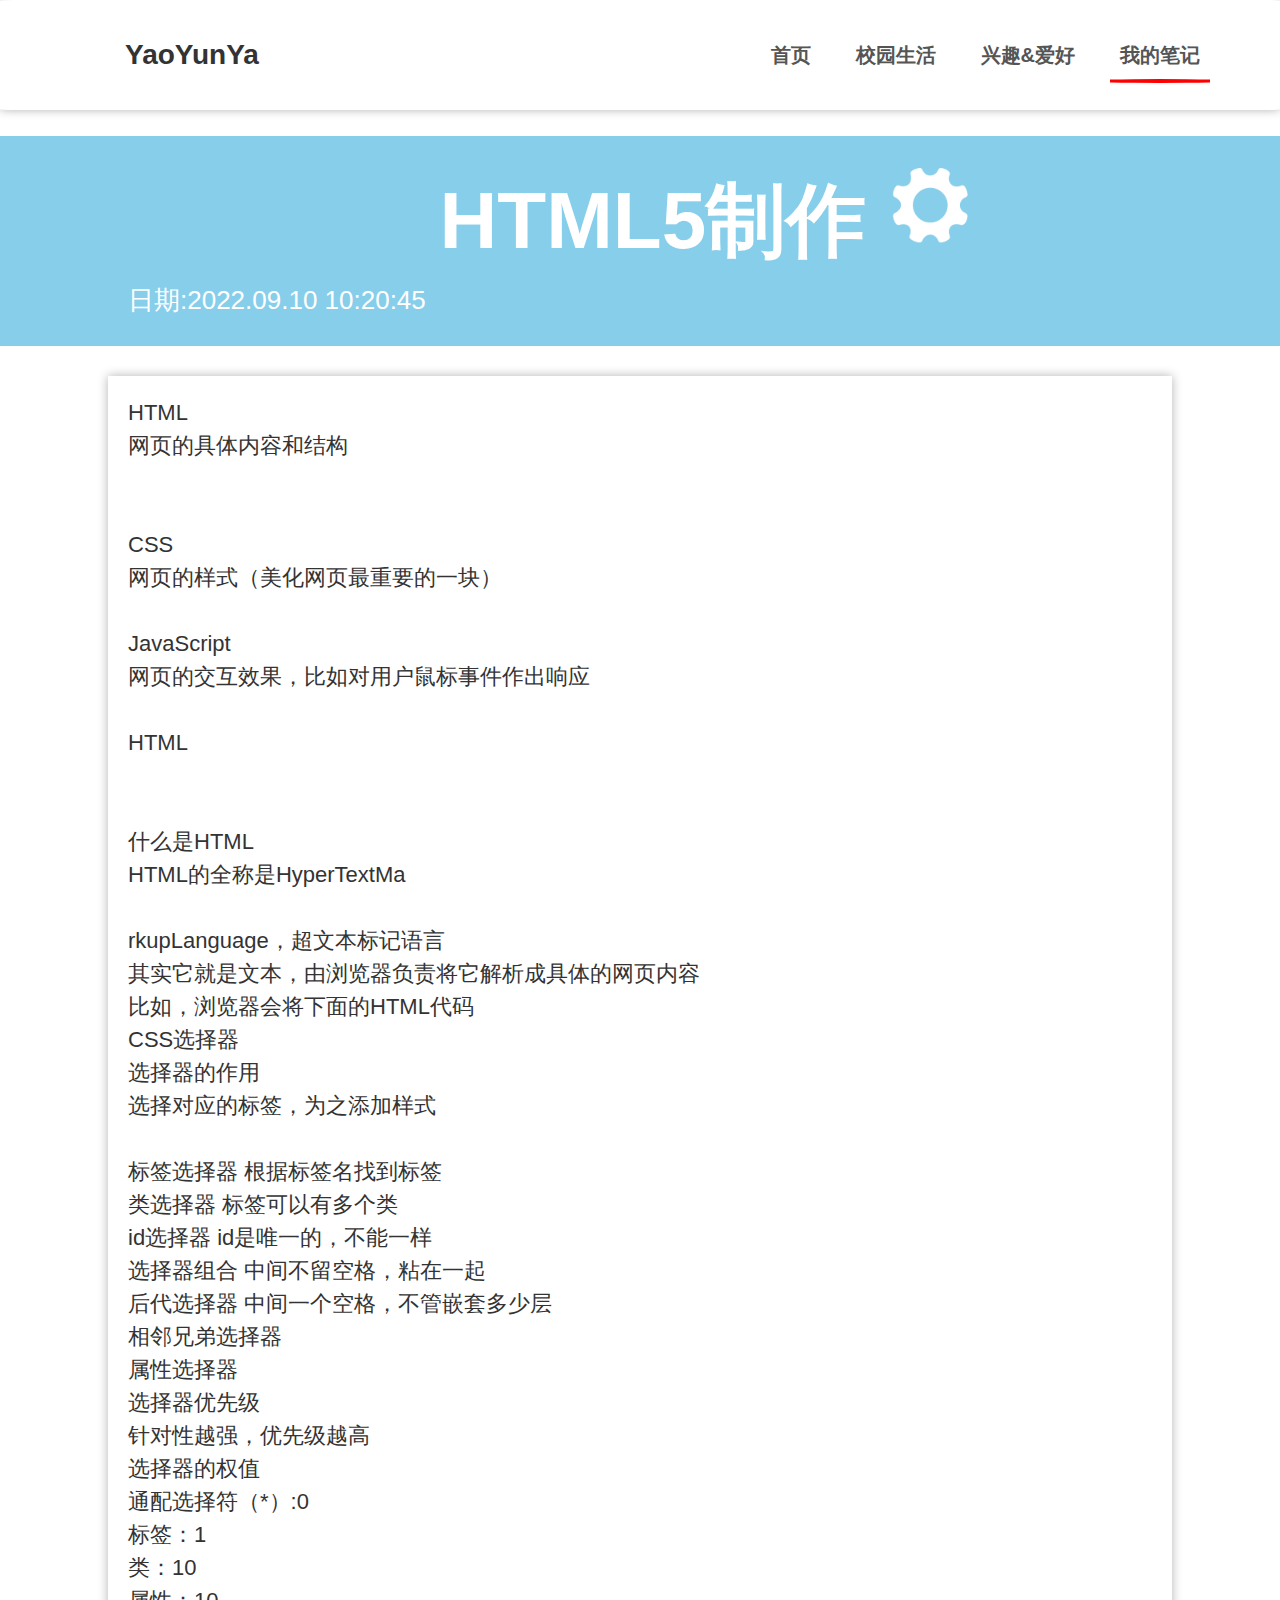
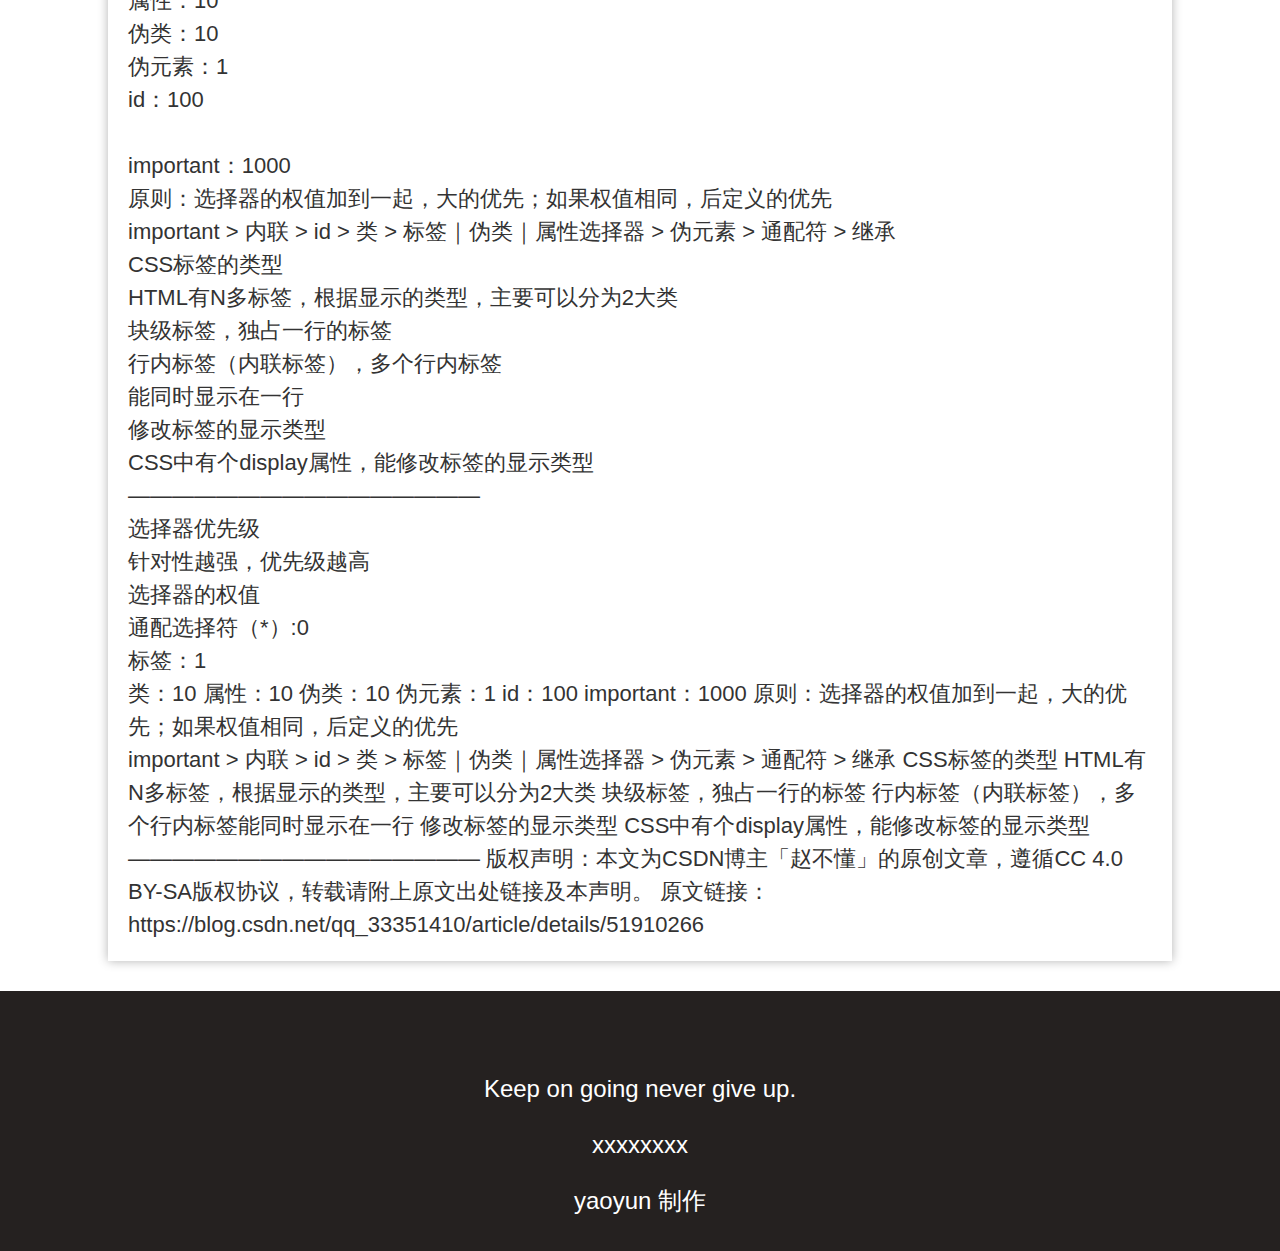
<file: note3.html>
<!DOCTYPE html>
<html lang="en">

<head>
    <meta charset="UTF-8">
    <meta http-equiv="X-UA-Compatible" content="IE=edge">
    <meta name="viewport" content="width=device-width, initial-scale=1.0">
    <title>详细笔记</title>
    <!-- 引入重置样式表 -->
    <link rel="stylesheet" href="./css/reset.css">
    <!-- 引入公共的样式表 -->
    <link rel="stylesheet" href="./css/base.css">
    <!-- 引入当前页面的样式表 -->
    <link rel="stylesheet" href="./css/notes.css">



    <style>

    </style>
</head>

<body>
    <!-- 头部导航栏 -->
    <div class="topbar-wrapper">
        <div class="topbar clearfix">

            <!-- 左侧文字logo -->
            <div class="logo">
                <h1 id="logotitle">YaoYunYa</h1>
            </div>

            <!-- 右侧菜单 -->
            <ul class="right-menu" id="right-menu">
                <li><a class="ap" href="./index.html">首页
                    <p ></p>
                </a>
                </li>
                <li><a href="./schoolLife.html" class="ap">校园生活</a>
                    <p></p>
                </li>
                <li><a href="./interest.html" class="ap">兴趣&爱好</a>
                    <p></p>
                </li>
                <li><a href="./notes.html" class="ap">我的笔记</a>
                    <p class="active"></p>
                </li>
            </ul>

        </div>

    </div>


    <div class="title">

        <h2 style="text-align: center;">HTML5制作 <div class="chilun"></div></h2>
        <h3 style="color: white; font-size: 26px;">日期:2022.09.10 10:20:45</h3>
    </div>
    <div style="width: 80%;margin: 30px auto;box-shadow: 0 0 10px rgba(0, 0, 0, 0.3); padding: 20px;">
        <span style="font-size: 22px;">
            HTML<br>
            网页的具体内容和结构<br>
            <br><br>
            CSS<br>
            网页的样式（美化网页最重要的一块）<br>
            <br>
            JavaScript<br>
            网页的交互效果，比如对用户鼠标事件作出响应<br>
            <br>
            HTML<br><br><br>
            什么是HTML<br>
            HTML的全称是HyperTextMa<br><br>rkupLanguage，超文本标记语言<br>
            其实它就是文本，由浏览器负责将它解析成具体的网页内容<br>
            
            比如，浏览器会将下面的HTML代码<br>
            CSS选择器<br>
            选择器的作用<br>
            选择对应的标签，为之添加样式<br>
            <br>
            标签选择器 根据标签名找到标签<br>
            类选择器 标签可以有多个类<br>
            id选择器 id是唯一的，不能一样<br>
            选择器组合 中间不留空格，粘在一起<br>
            后代选择器 中间一个空格，不管嵌套多少层<br>
            相邻兄弟选择器<br>
            属性选择器<br>
            选择器优先级<br>
针对性越强，优先级越高<br>
选择器的权值<br>
通配选择符（*）:0<br>
标签：1<br>
类：10<br>
属性：10<br>
伪类：10<br>
伪元素：1<br>
id：100<br><br>
important：1000<br>

原则：选择器的权值加到一起，大的优先；如果权值相同，后定义的优先<br>
important > 内联 > id > 类 > 标签｜伪类｜属性选择器 > 伪元素 > 通配符 > 继承<br>

CSS标签的类型<br>
HTML有N多标签，根据显示的类型，主要可以分为2大类<br>
块级标签，独占一行的标签<br>
行内标签（内联标签），多个行内标签<br>能同时显示在一行<br>

修改标签的显示类型<br>
CSS中有个display属性，能修改标签的显示类型<br>
————————————————<br>
选择器优先级<br>
针对性越强，优先级越高<br>
选择器的权值<br>
通配选择符（*）:0<br>
标签：1<br>
类：10
属性：10
伪类：10
伪元素：1
id：100
important：1000

原则：选择器的权值加到一起，大的优先；如果权值相同，后定义的优先<br>
important > 内联 > id > 类 > 标签｜伪类｜属性选择器 > 伪元素 > 通配符 > 继承

CSS标签的类型
HTML有N多标签，根据显示的类型，主要可以分为2大类
块级标签，独占一行的标签
行内标签（内联标签），多个行内标签能同时显示在一行

修改标签的显示类型
CSS中有个display属性，能修改标签的显示类型
————————————————
版权声明：本文为CSDN博主「赵不懂」的原创文章，遵循CC 4.0 BY-SA版权协议，转载请附上原文出处链接及本声明。
原文链接：https://blog.csdn.net/qq_33351410/article/details/51910266
        </span>
    </div>







    <!-- 版权 -->
    <div class="banquan">

        <p>Keep on going never give up.</p>
        <p>xxxxxxxx</p>
        <p>yaoyun 制作</p>


    </div>

</body>

</html>
</file>
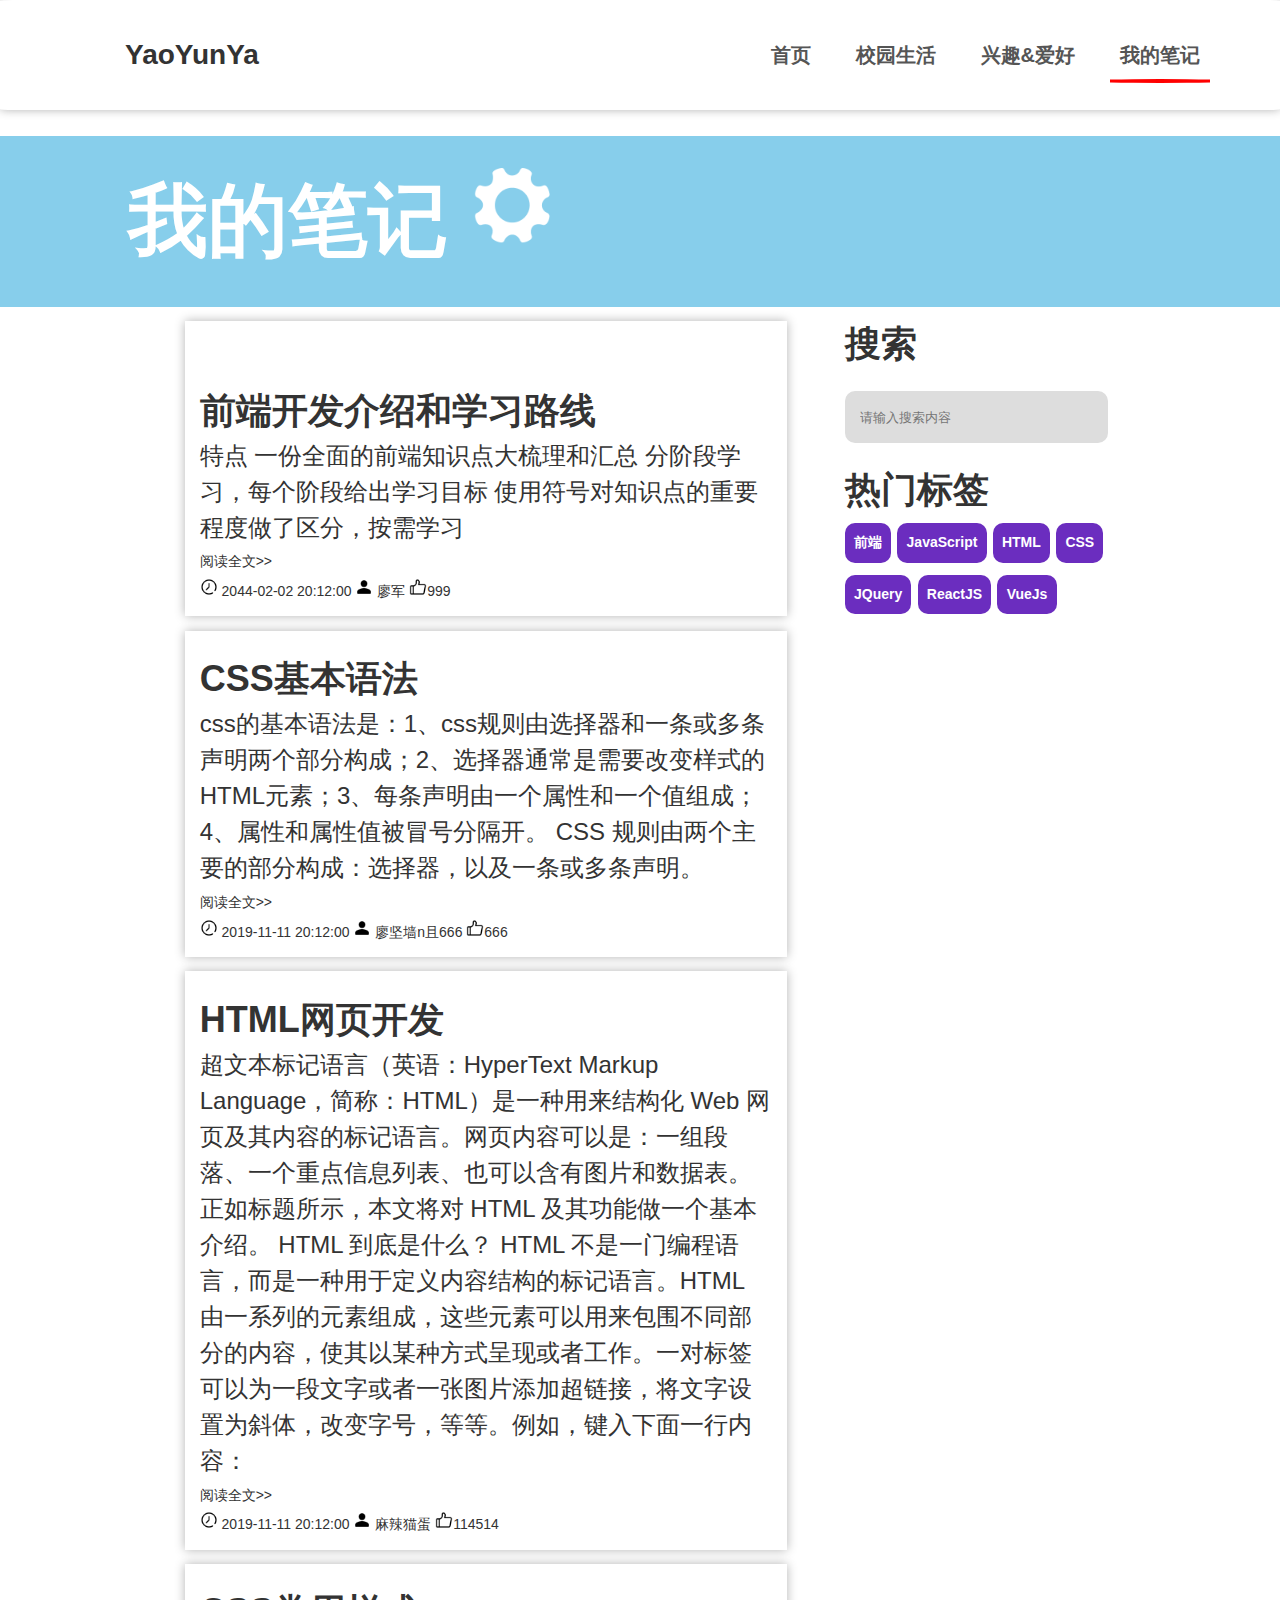
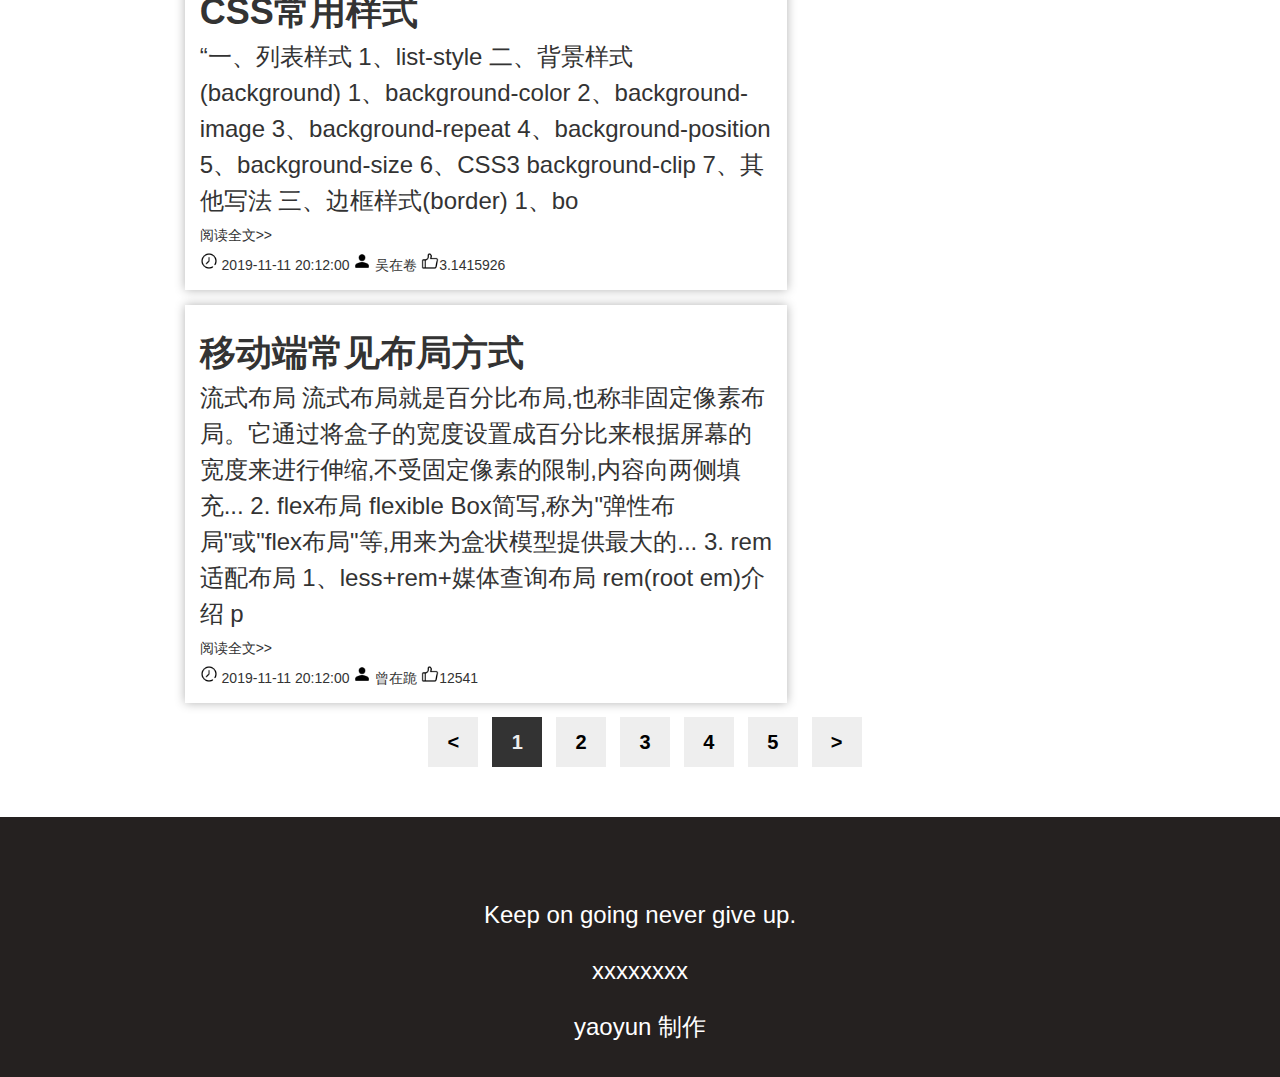
<file: notes.html>
<!DOCTYPE html>
<html lang="en">

<head>
    <meta charset="UTF-8">
    <meta http-equiv="X-UA-Compatible" content="IE=edge">
    <meta name="viewport" content="width=device-width, initial-scale=1.0">
    <title>笔记</title>
    <!-- 引入重置样式表 -->
    <link rel="stylesheet" href="./css/reset.css">
    <!-- 引入公共的样式表 -->
    <link rel="stylesheet" href="./css/base.css">
    <!-- 引入当前页面的样式表 -->
    <link rel="stylesheet" href="./css/notes.css">
</head>

<body>
    <!-- 头部导航栏 -->
    <div class="topbar-wrapper">
        <div class="topbar clearfix">

            <!-- 左侧文字logo -->
            <div class="logo">
                <h1 id="logotitle">YaoYunYa</h1>
            </div>

            <!-- 右侧菜单 -->
            <ul class="right-menu" id="right-menu">
                <li><a class="ap" href="./index.html">首页
                    <p ></p>
                </a>
                </li>
                <li><a href="./schoolLife.html" class="ap">校园生活</a>
                    <p></p>
                </li>
                <li><a href="./interest.html" class="ap">兴趣&爱好</a>
                    <p></p>
                </li>
                <li><a href="./notes.html" class="ap">我的笔记</a>
                    <p class="active"></p>
                </li>
            </ul>

        </div>

    </div>


    <div class="title">

        <h2>我的笔记 <div class="chilun"></div></h2>
    </div>


    <!-- // 笔记容器 -->
    <div class="note-wapper">

        <div class="left">
            <ul class="notes">
                <li>
                    <a href="./note1.html">
                        <h3>前端开发介绍和学习路线 <div class="chilun"></div></h3>
                        <h4>特点
                            一份全面的前端知识点大梳理和汇总
                            
                            分阶段学习，每个阶段给出学习目标
                            
                            使用符号对知识点的重要程度做了区分，按需学习</h4>
                        <p>阅读全文>></p>
                        <h5><img style="width: 18px;" src="./img/时间.png"> 2044-02-02 20:12:00 <img style="width: 18px;" src="./img/224用户.png"> 廖军   <img style="width: 18px;" src="./img/点赞.png">999</h5>
                    </a>
                </li> 

                <li>
                    <a href="./note2.html">
                        <h3>CSS基本语法</h3>
                        <h4>css的基本语法是：1、css规则由选择器和一条或多条声明两个部分构成；2、选择器通常是需要改变样式的HTML元素；3、每条声明由一个属性和一个值组成；4、属性和属性值被冒号分隔开。 CSS 规则由两个主要的部分构成：选择器，以及一条或多条声明。</h4>
                        <p>阅读全文>></p>
                        <h5><img style="width: 18px;" src="./img/时间.png"> 2019-11-11 20:12:00 <img style="width: 18px;" src="./img/224用户.png"> 廖坚墙n且666   <img style="width: 18px;" src="./img/点赞.png">666</h5>
                    </a>
                </li> 
                <li>
                    <a href="./note3.html">
                        <h3>HTML网页开发</h3>
                        <h4>超文本标记语言（英语：HyperText Markup Language，简称：HTML）是一种用来结构化 Web 网页及其内容的标记语言。网页内容可以是：一组段落、一个重点信息列表、也可以含有图片和数据表。正如标题所示，本文将对 HTML 及其功能做一个基本介绍。

                            HTML 到底是什么？
                            HTML 不是一门编程语言，而是一种用于定义内容结构的标记语言。HTML 由一系列的元素组成，这些元素可以用来包围不同部分的内容，使其以某种方式呈现或者工作。一对标签可以为一段文字或者一张图片添加超链接，将文字设置为斜体，改变字号，等等。例如，键入下面一行内容： </h4>
                        <p>阅读全文>></p>
                        <h5><img style="width: 18px;" src="./img/时间.png"> 2019-11-11 20:12:00 <img style="width: 18px;" src="./img/224用户.png"> 麻辣猫蛋   <img style="width: 18px;" src="./img/点赞.png">114514</h5>
                    </a>
                </li> 
                <li>
                    <a href="./note2.html">
                        <h3>CSS常用样式</h3>
                        <h4>“一、列表样式 1、list-style 二、背景样式(background) 1、background-color 2、background-image 3、background-repeat 4、background-position 5、background-size 6、CSS3 background-clip 7、其他写法 三、边框样式(border) 1、bo</h4>
                        <p>阅读全文>></p>
                        <h5><img style="width: 18px;" src="./img/时间.png"> 2019-11-11 20:12:00 <img style="width: 18px;" src="./img/224用户.png"> 吴在卷   <img style="width: 18px;" src="./img/点赞.png">3.1415926</h5>

                    </a>
                </li> 
                <li>
                    <a href="./note3.html">
                        <h3>移动端常见布局方式</h3>
                        <h4>
                            流式布局 流式布局就是百分比布局,也称非固定像素布局。它通过将盒子的宽度设置成百分比来根据屏幕的宽度来进行伸缩,不受固定像素的限制,内容向两侧填充...
                            2.
                            flex布局 flexible Box简写,称为"弹性布局"或"flex布局"等,用来为盒状模型提供最大的...
                            3.
                            rem适配布局 1、less+rem+媒体查询布局 rem(root em)介绍 p</h4>
                        <p>阅读全文>></p>
                        <h5><img style="width: 18px;" src="./img/时间.png"> 2019-11-11 20:12:00 <img style="width: 18px;" src="./img/224用户.png"> 曾在跪   <img style="width: 18px;" src="./img/点赞.png">12541</h5>

                    </a>
                </li> 
            </ul>

        </div>

        <div class="right">

            <h3>搜索</h3>
            <input type="text" placeholder="请输入搜索内容">
            <h3>热门标签</h3>

            <ul>
                <li><a href="#">前端</a></li>
                <li><a href="#">JavaScript</a></li>
                <li><a href="#">HTML</a></li>
                <li><a href="#">CSS</a></li>
                <li><a href="#">JQuery</a></li>
                <li><a href="#">ReactJS</a></li>
                <li><a href="#">VueJs</a></li>
            </ul>

        </div>

    </div>

    <div class="pagePoint">

        <button><</button>
        <button class="active">1</button>
        <button>2</button>
        <button>3</button>
        <button>4</button>
        <button>5</button>
        <button>></button>

</div>




    <!-- 版权 -->
    <div class="banquan">

        <p>Keep on going never give up.</p>
        <p>xxxxxxxx</p>
        <p>yaoyun 制作</p>



    </div>

</body>

</html>
</file>
<file: css/base.css>
/* 公共样式 */
.clearfix::before,
.clearfix::after {
  content: '';
  display: table;
  clear: both;
}
/* 去除a的下划线 */
a {
  text-decoration: none;
  color: #333;
}
body {
  font: 14px/1.5 Helvetica Neue, Helvetica, Arial, Microsoft Yahei, Hiragino Sans GB, Heiti SC, WenQuanYi Micro Hei, sans-serif;
  color: #333;
}
h2 {
  text-align: center;
  font-size: 60px;
  font-weight: bold;
}
.w {
  margin-top: 250px;
  margin-bottom: 100px;
  padding-left: 126px;
  padding-right: 126px;
}
/*顶部导航栏*/
.topbar-wrapper {
  width: 100%;
  height: 110px;
  line-height: 110px;
  background-color: #FFF;
  border-radius: 1%;
  box-shadow: 0 0 10px rgba(0, 0, 0, 0.3);
  transition: 0.3s;
  /*设置为固定定位*/
  position: fixed;
  left: 0;
  top: 0;
  z-index: 99999;
  /* 左侧文字logo*/
  /* 右侧菜单*/
}
.topbar-wrapper .logo {
  margin-left: 125px;
  float: left;
}
.topbar-wrapper .logo h1 {
  font-size: 28px;
  font-weight: bold;
  color: #333;
}
.topbar-wrapper .right-menu {
  margin-right: 125px;
  float: right;
  margin-right: 70px;
}
.topbar-wrapper .right-menu li {
  overflow: hidden;
  position: relative;
  padding: 0 10px;
  text-align: center;
  font-size: 20px;
  font-weight: bold;
  float: left;
  margin-left: 25px;
}
.topbar-wrapper .right-menu li a {
  color: #555;
}
.topbar-wrapper .right-menu li p {
  position: absolute;
  width: 0;
  height: 4px;
  bottom: 25%;
  left: -20%;
  background-color: #bfa;
  border-radius: 50%;
  transition: 0.5s;
}
.topbar-wrapper .right-menu li:hover p {
  width: 140%;
  background-color: red;
}
.topbar-wrapper .right-menu .active {
  width: 140%;
  background-color: red;
}
.down {
  transform: translateX(-50%);
  left: 50%;
  width: 100px;
  height: 100px;
  position: absolute;
  background-size: 100%;
  background-image: url(../img/双箭头下.png);
  bottom: 180px;
  animation: down 1s  infinite alternate ;
}
.title {
  margin-top: 2%;
  padding-top: 2%;
  padding-left: 10vw;
  padding-bottom: 2%;
  background-color: skyblue;
}
.title h2 {
  text-align: left;
  font-size: 80px;
  color: #FFF;
}
@keyframes down {
  100% {
    bottom: 140px;
    opacity: 1;
  }
  0% {
    bottom: 80px;
    opacity: 0;
  }
}
.banquan {
  width: 100%;
  height: 200px;
  background-color: #252120;
  padding-top: 60px;
}
.banquan p {
  font-size: 24px;
  text-align: center;
  color: #FFF;
  margin-top: 20px;
}
.chilun {
  display: inline-block;
  width: 80px;
  height: 80px;
  background-image: url(../img/设置.png);
  background-size: cover;
  animation-name: example;
  animation-duration: 2s;
  animation-iteration-count: infinite;
}
@keyframes example {
  0% {
    transform: rotate(0deg);
  }
  100% {
    transform: rotate(360deg);
  }
}
</file>
<file: css/index.css>
/*轮播图样式*/
#banner {
  width: 100%;
  height: 100vh;
  /*border: solid 1px;*/
  position: relative;
  overflow: hidden;
  color: #FFF;
}
#banner p {
  /*position: absolute;*/
  font-size: 45px;
  border-radius: 25px;
  top: 360px;
  color: rgba(0, 0, 0, 0.4);
  font-weight: bold;
  margin-left: 20px;
  margin-right: 20px;
  font-size: 80px;
}
#banner p:hover {
  color: #fff;
}
.left {
  position: absolute;
  left: 10px;
}
.right {
  position: absolute;
  right: 10px;
}
#banner ul {
  position: absolute;
  left: 50%;
  bottom: 5%;
  transform: translateX(-50%);
}
#banner ul li {
  cursor: pointer;
  float: left;
  width: 30px;
  height: 10px;
  border: solid 1px #fff;
  margin-left: 20px;
  list-style-type: none;
  border-radius: 20px;
}
#banner ul li:first-child {
  margin-left: 0;
}
#banner p {
  cursor: pointer;
  /*鼠标指针*/
}
.li_bk {
  background-color: rgba(238, 232, 232, 0.7);
}
#showdiv {
  width: 400%;
  height: 800px;
  position: absolute;
}
#banner img {
  width: 25%;
  height: 1000px;
  float: left;
}
#top_s1 {
  position: absolute;
  font-size: 20px;
  top: 30px;
  left: 350px;
  letter-spacing: 3px;
}
#top_s1 > a {
  text-decoration: none;
  color: white;
  font-weight: bold;
}
.about-me {
  margin-top: 100px;
  height: 600px;
}
.about-me h2 {
  margin-bottom: 50px;
}
.about-me #tab {
  position: absolute;
  right: 50%;
  margin-right: -120px;
}
.about-me #tab li {
  float: left;
  list-style: none;
  width: 70px;
  height: 40px;
  line-height: 40px;
  cursor: pointer;
  text-align: center;
  font-size: 20px;
  font-weight: bold;
}
.about-me #container {
  position: relative;
  height: 400px;
  top: 50px;
}
.about-me #content1,
.about-me #content2,
.about-me #content3 {
  width: 100%;
  height: 200px;
  padding: 30px;
  position: absolute;
  top: 40px;
  left: 0;
}
.about-me .line-active {
  border-bottom: 3px solid red;
}
.about-me .imgs {
  width: 100%;
  height: 200px;
}
.about-me .imgs li {
  float: left;
  width: 21%;
  height: 200px;
  overflow: hidden;
  margin-top: 3%;
  margin-left: 2%;
  margin-right: 2%;
  box-shadow: 0 0 10px rgba(0, 0, 0, 0.3);
  transition: 0.3s;
}
.about-me .imgs li:hover {
  transform: scale(1.1);
}
.about-me .imgs img {
  width: 100%;
  height: 100%;
}
.Skills-and-Goals {
  background-color: #f4f4f4;
  height: 800px;
}
.Skills-and-Goals h2 {
  margin-top: 50px;
}
.Skills-and-Goals .Skills {
  float: left;
  width: 50%;
  height: 500px;
}
.Skills-and-Goals .Skills ul {
  margin-top: 20%;
  margin-left: 30%;
}
.Skills-and-Goals .Skills ul li {
  margin-top: 5%;
}
.Skills-and-Goals .Skills ul .skill-info {
  width: 80%;
  overflow: hidden;
}
.Skills-and-Goals .Skills ul .skill-info span {
  font-size: 16px;
  font-weight: bold;
}
.Skills-and-Goals .Skills ul .skill-info span:first-child {
  float: left;
}
.Skills-and-Goals .Skills ul .skill-info span:last-child {
  float: right;
}
.Skills-and-Goals .Skills ul .g-container {
  width: 80%;
  height: 20px;
  border-radius: 25px;
  background: #eee;
  display: inline-block;
}
.Skills-and-Goals .Skills ul .g-progress {
  width: 0%;
  height: inherit;
  border-radius: 25px 0 0 25px;
  background: #0f0;
  transition: 0.7s;
}
.Skills-and-Goals:hover .g-progress2 {
  width: 70%;
}
.Skills-and-Goals:hover .g-progress3 {
  width: 60%;
}
.Skills-and-Goals:hover .g-progress4 {
  width: 20%;
}
.Skills-and-Goals:hover .g-progress5 {
  width: 5%;
}
.Skills-and-Goals .Goals {
  float: left;
  width: 50%;
  height: 500px;
}
.Skills-and-Goals .Goals h3 {
  margin-left: 15%;
  font-size: 36px;
  font-weight: bold;
  margin-top: 15%;
  margin-bottom: 2%;
}
.Skills-and-Goals .Goals p {
  font-size: 22px;
  font-weight: bold;
  margin-left: 15%;
  margin-top: 3%;
}
.School-Life {
  margin-top: 200px;
  height: 1000px;
}
.School-Life h2 {
  margin-bottom: 30px;
}
.School-Life .left {
  width: 58%;
  margin-left: 5%;
}
.School-Life .left ul li {
  overflow: hidden;
  margin-top: 2%;
  margin-left: 4%;
  padding: 2%;
  float: left;
  width: 42%;
  box-shadow: 0 0 10px rgba(0, 0, 0, 0.3);
  transition: 0.3s;
}
.School-Life .left ul li:hover {
  transform: scale(1.05);
}
.School-Life .left ul li h4 {
  font-size: 20px;
  font-weight: bold;
}
.School-Life .right {
  margin-top: 1%;
  margin-right: 5%;
  width: 25%;
  height: 800px;
  box-shadow: 0 0 10px rgba(0, 0, 0, 0.3);
}
.School-Life .right .info {
  margin: 0 auto;
  margin-top: 80px;
  width: 60%;
  height: 600px;
}
.School-Life .right .info .img {
  overflow: hidden;
  border-radius: 50%;
  margin: 0 auto;
  width: 200px;
  height: 200px;
}
.School-Life .right .info .img img {
  width: 100%;
  height: 100%;
}
.School-Life .right .info .desc {
  margin-top: 20px;
}
.School-Life .right .info .desc h4 {
  text-align: center;
  font-size: 26px;
  font-weight: bold;
  margin-bottom: 30px;
}
.School-Life .right .info .desc p {
  margin-top: 30px;
  width: 100%;
  margin: 0 auto;
  font-size: 18px;
  font-weight: bold;
}
.footer {
  background-color: skyblue;
  height: 800px;
  overflow: hidden;
  margin-bottom: 0;
}
.footer h2 {
  margin-top: 2%;
  margin-bottom: 50px;
}
.footer .left {
  float: left;
  width: 40%;
  height: 500px;
  margin-left: 10%;
}
.footer .left h4 {
  color: #333;
  font-size: 32px;
  font-weight: bold;
}
.footer .left form {
  margin-top: 60px;
}
.footer .left input {
  width: 80%;
  height: 45px;
  border: none;
  display: block;
  margin-top: 40px;
  font-size: 22px;
  border-radius: 20px;
}
.footer .left textarea {
  width: 80%;
  margin-top: 40px;
  border: none;
  font-size: 22px;
  border-radius: 20px;
}
.footer .left button {
  display: block;
  width: 100px;
  height: 50px;
  border: none;
  background-color: #FFF;
  border-radius: 20px;
  margin-top: 3%;
  margin-left: 60%;
}
.footer .right {
  float: right;
  width: 40%;
  height: 500px;
  margin-right: 10%;
}
.footer .right img {
  width: 100%;
}
</file>
<file: css/interest.css>
.topbar-wrapper {
  position: static;
}
.show {
  margin-top: 100px;
}
.show li {
  padding-left: 20%;
  padding-top: 3%;
  padding-bottom: 3%;
}
.show li:nth-child(2n) {
  background-color: #f4f4f4;
}
.show .title-wapper {
  padding-left: 3%;
  padding-right: 3%;
  float: left;
  width: 40%;
  height: 400px;
}
.show .title-wapper h3 {
  font-size: 55px;
  font-weight: bold;
}
.show .title-wapper h3 span {
  color: #666;
  font-size: 40px;
}
.show .title-wapper p {
  font-size: 22px;
  color: #666;
  width: 90%;
  margin-top: 5%;
}
.show .img-wapper {
  text-align: center;
  float: left;
  width: 45%;
  height: 400px;
}
.show .img-wapper img {
  width: 80%;
}
/*# sourceMappingURL=./interest.css.map */
</file>
<file: css/notes.css>
.topbar-wrapper {
  position: static;
}
.note-wapper {
  display: flex;
  justify-content: space-around;
  padding-left: 10%;
  padding-right: 10%;
}
.note-wapper .left {
  flex-grow: 7;
}
.note-wapper .left .notes {
  width: 100%;
  overflow: hidden;
}
.note-wapper .left .notes li {
  margin: 0 auto;
  margin-bottom: 2%;
  width: 80%;
  margin-top: 2%;
  box-shadow: 0 0 10px rgba(0, 0, 0, 0.3);
  padding-left: 2%;
  padding-right: 2%;
  padding-top: 3%;
  padding-bottom: 2%;
  transition: 0.3s;
}
.note-wapper .left .notes li h3 {
  font-size: 36px;
  font-weight: bold;
}
.note-wapper .left .notes li h4 {
  font-size: 24px;
}
.note-wapper .left .notes li p {
  margin: 1% auto;
}
.note-wapper .left .notes li:hover {
  transform: scale(1.05);
}
.note-wapper .right {
  padding-top: 1%;
  min-width: 30%;
  height: 600px;
  flex-grow: 3;
}
.note-wapper .right h3 {
  font-size: 36px;
  font-weight: bold;
}
.note-wapper .right input {
  padding-left: 5%;
  background-color: #dddddd;
  margin: 20px auto;
  width: 80%;
  height: 50px;
  border-radius: 10px;
  border: none;
}
.note-wapper .right ul li {
  float: left;
  margin: 2%;
  padding: 3%;
  margin-left: 0;
  background-color: #6b2dbf;
  border-radius: 10px;
}
.note-wapper .right ul li a {
  color: #FFF;
  font-weight: bold;
}
.pagePoint {
  text-align: center;
  margin-bottom: 50px;
}
.pagePoint button {
  cursor: pointer;
  margin-left: 10px;
  background-color: #eee;
  border: none;
  width: 50px;
  height: 50px;
  font-size: 20px;
  font-weight: bold;
}
.pagePoint .active {
  color: #eee;
  background-color: #333;
}
/*# sourceMappingURL=./notes.css.map */
</file>
